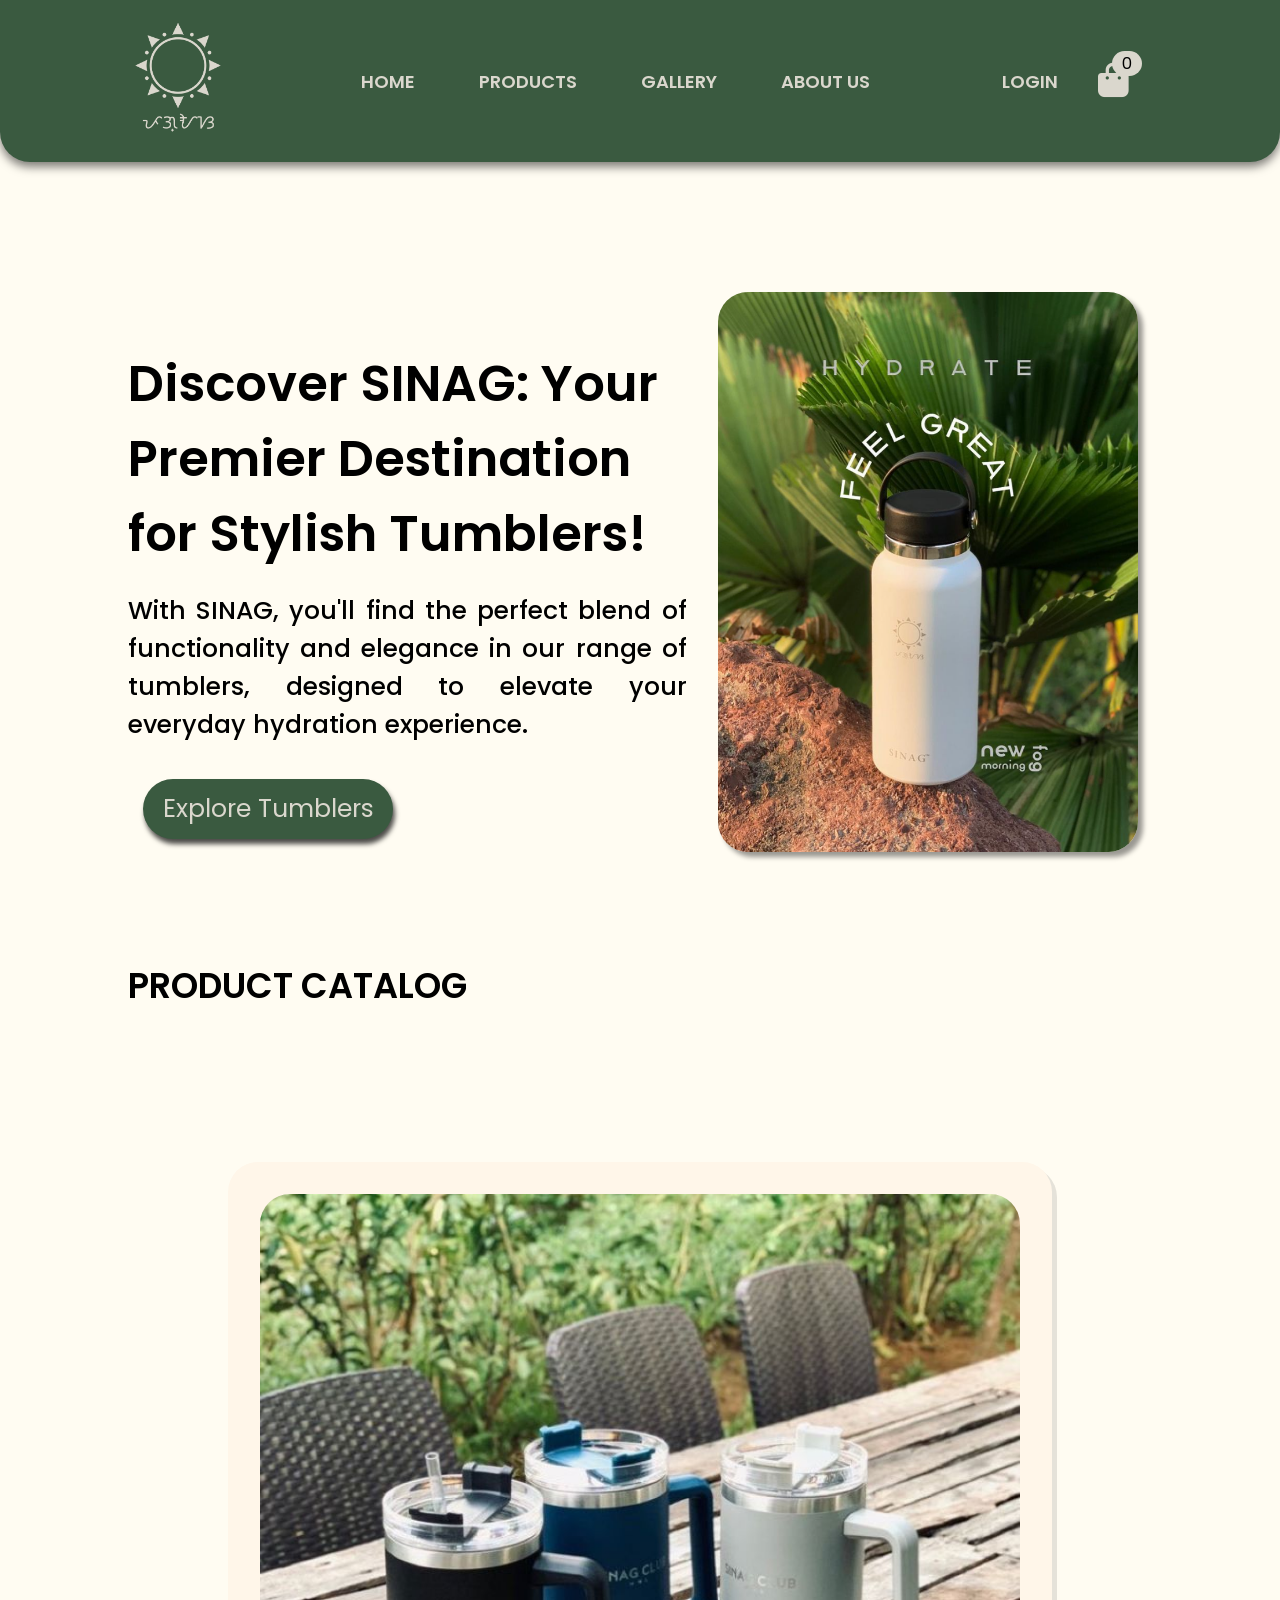
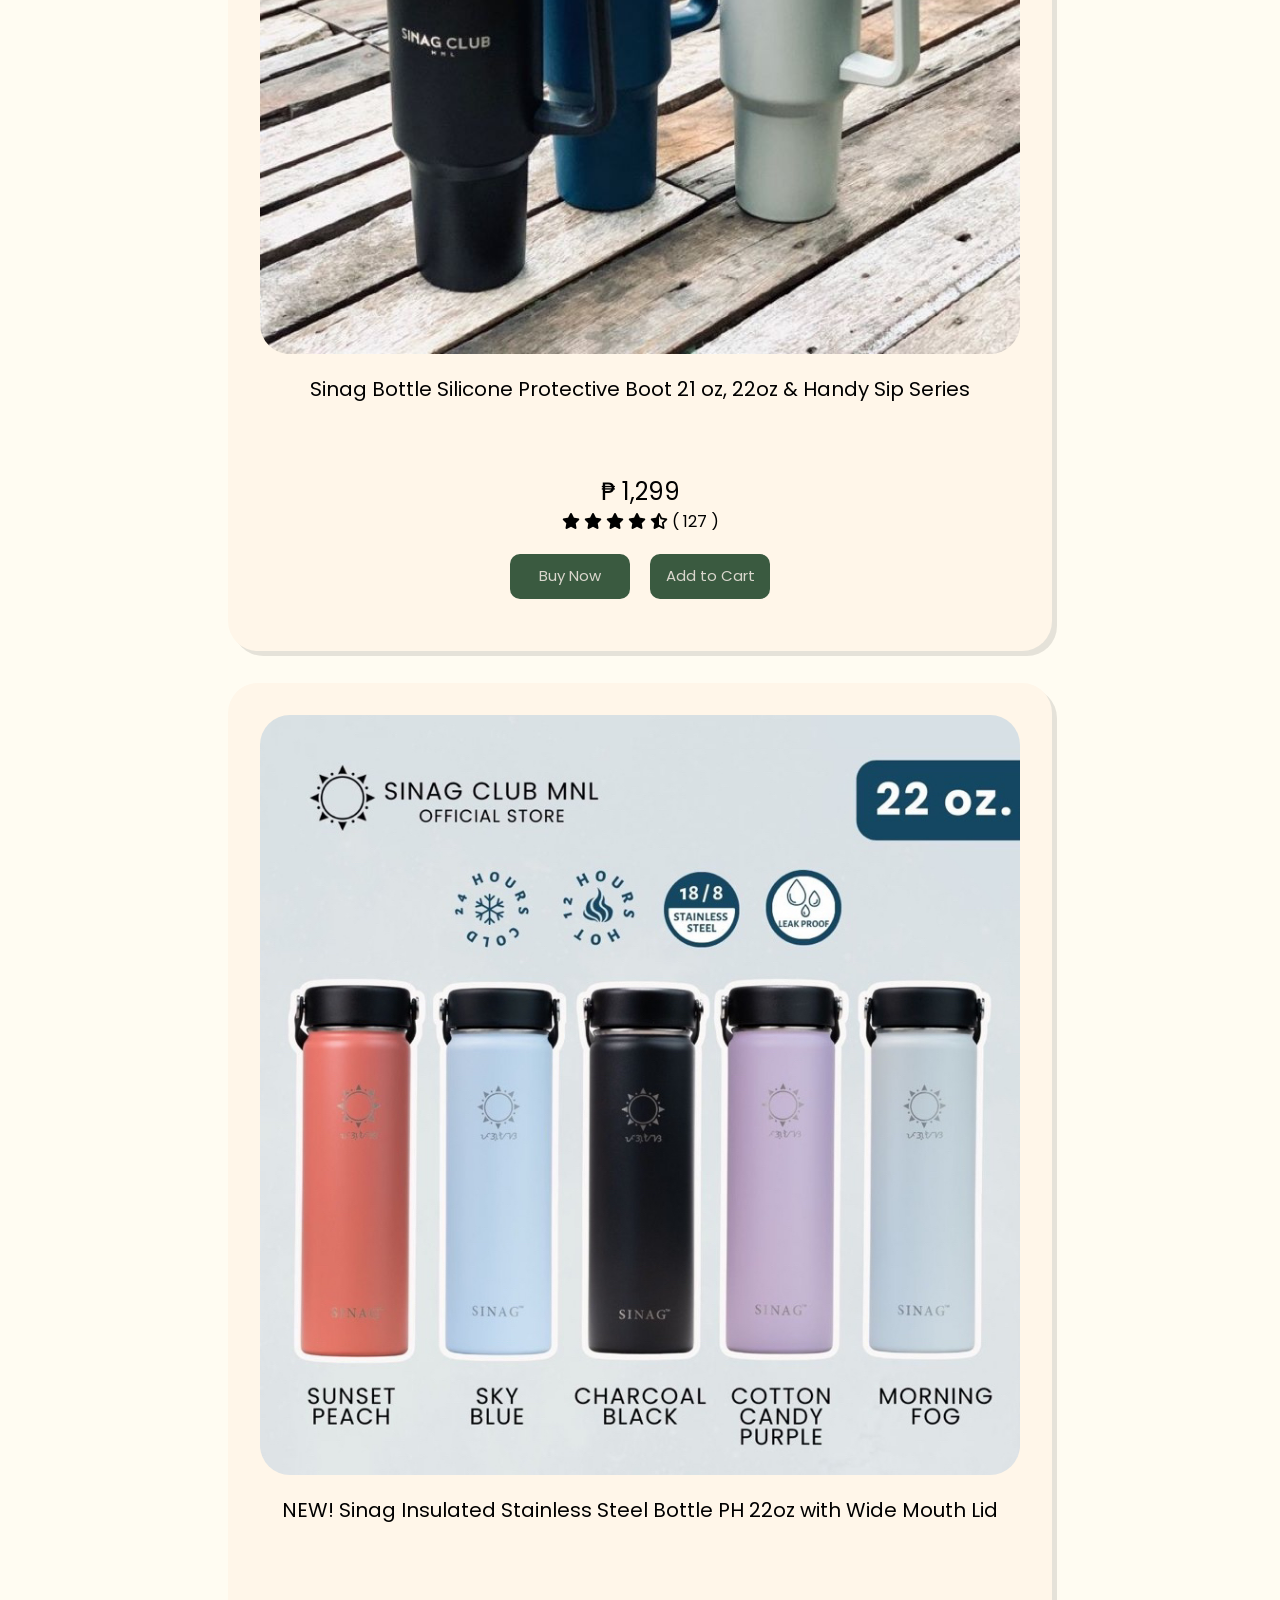
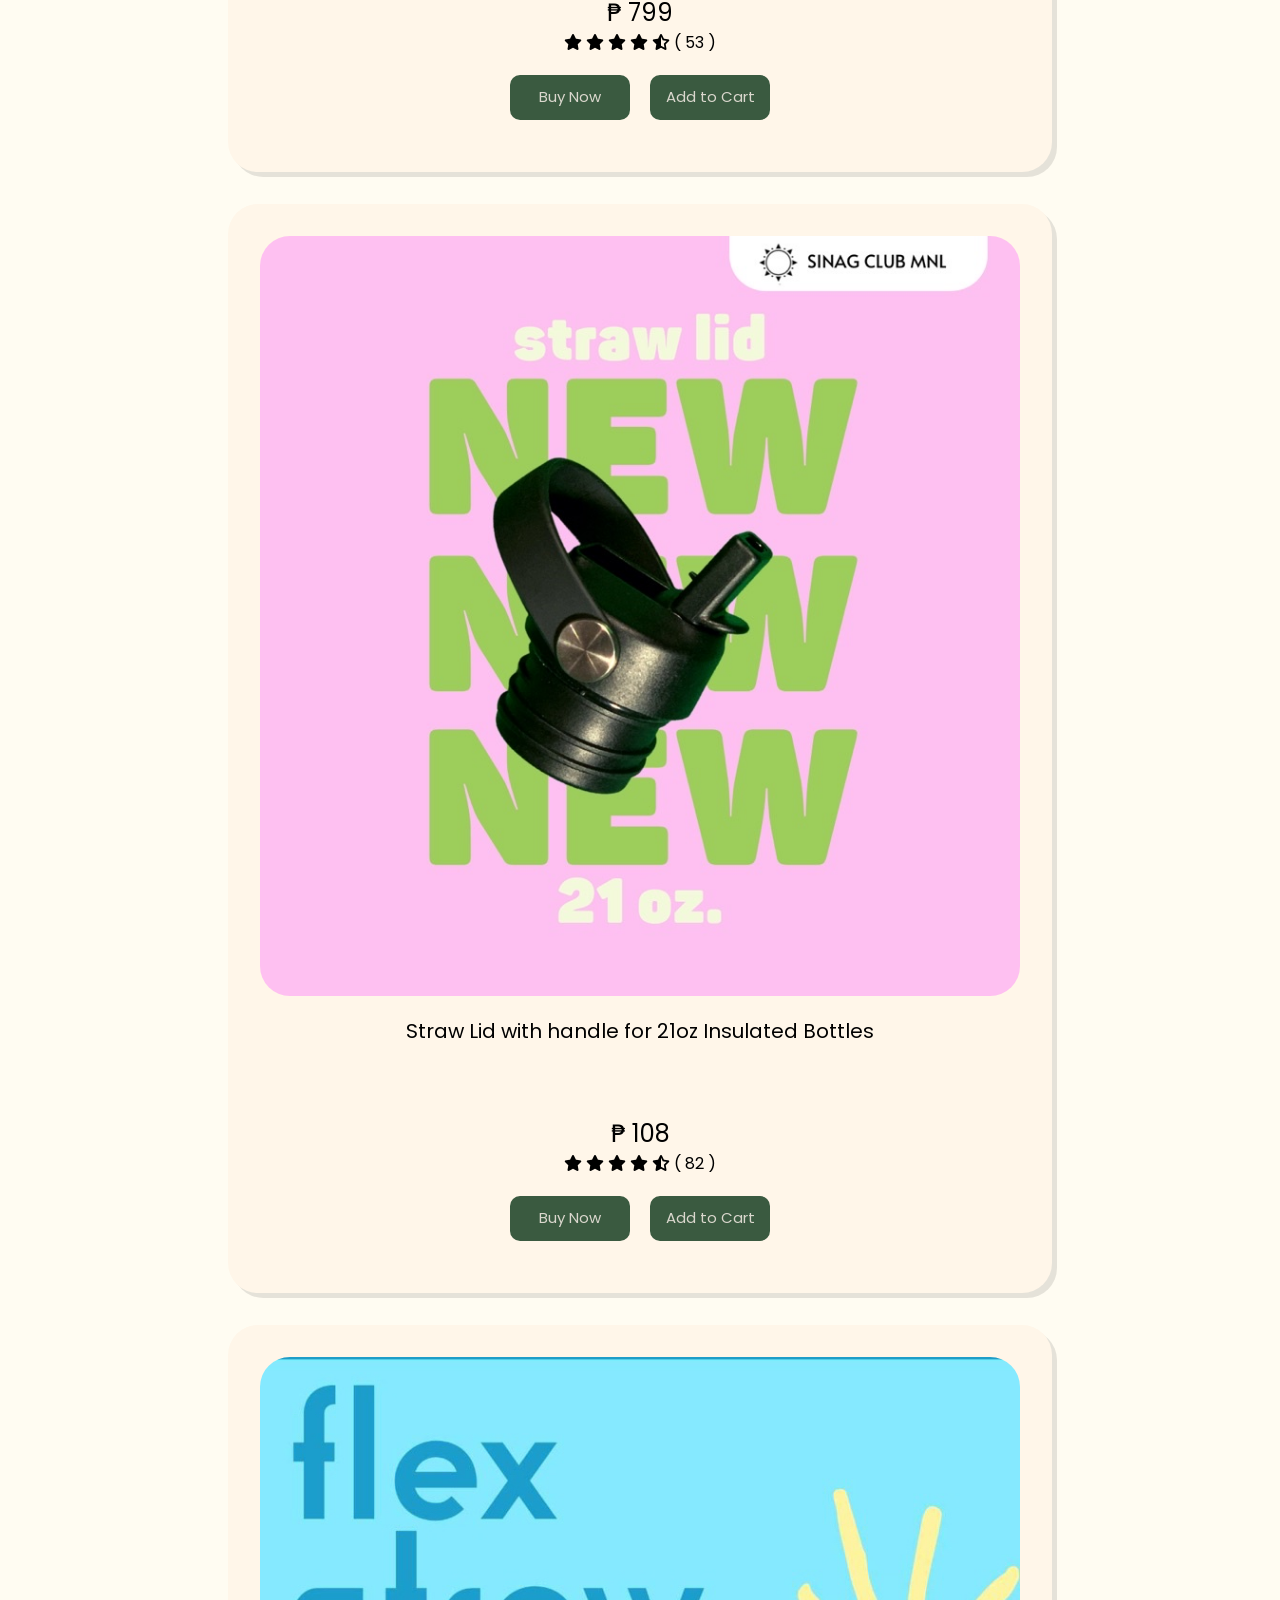
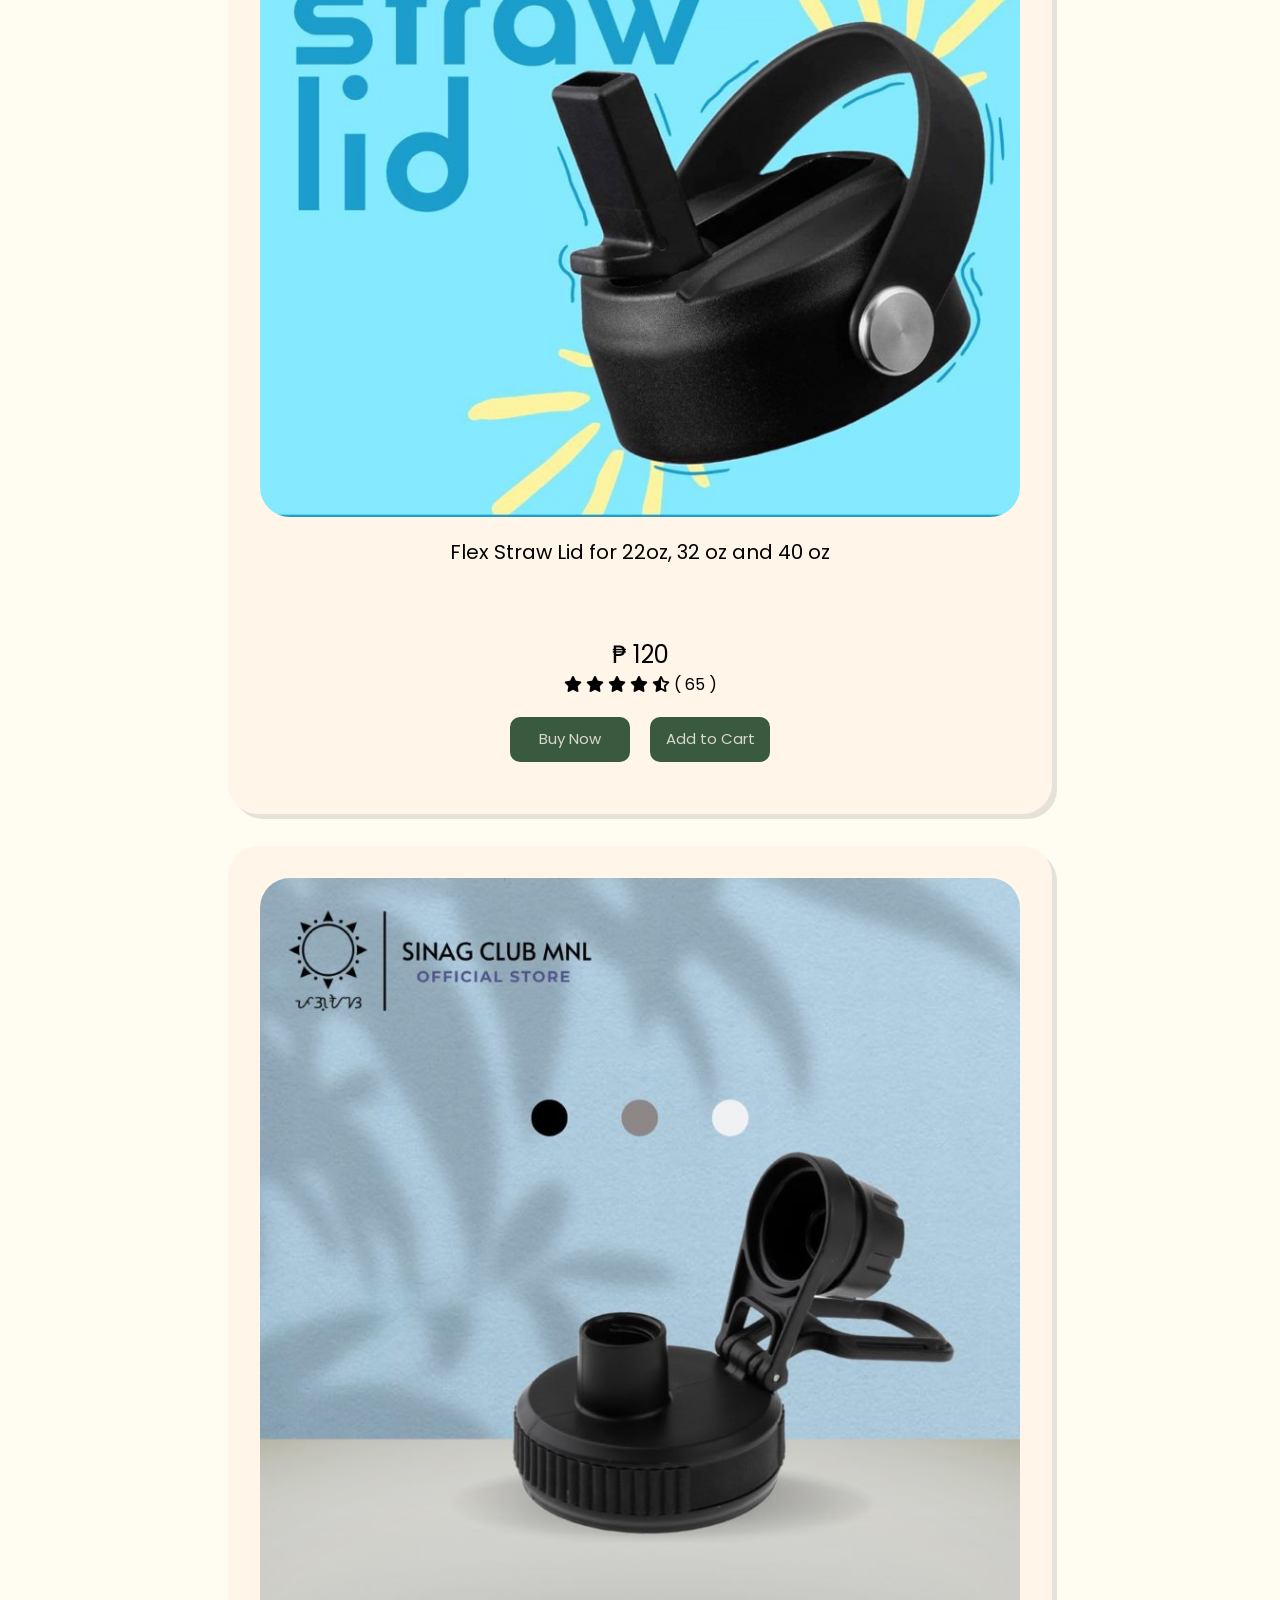
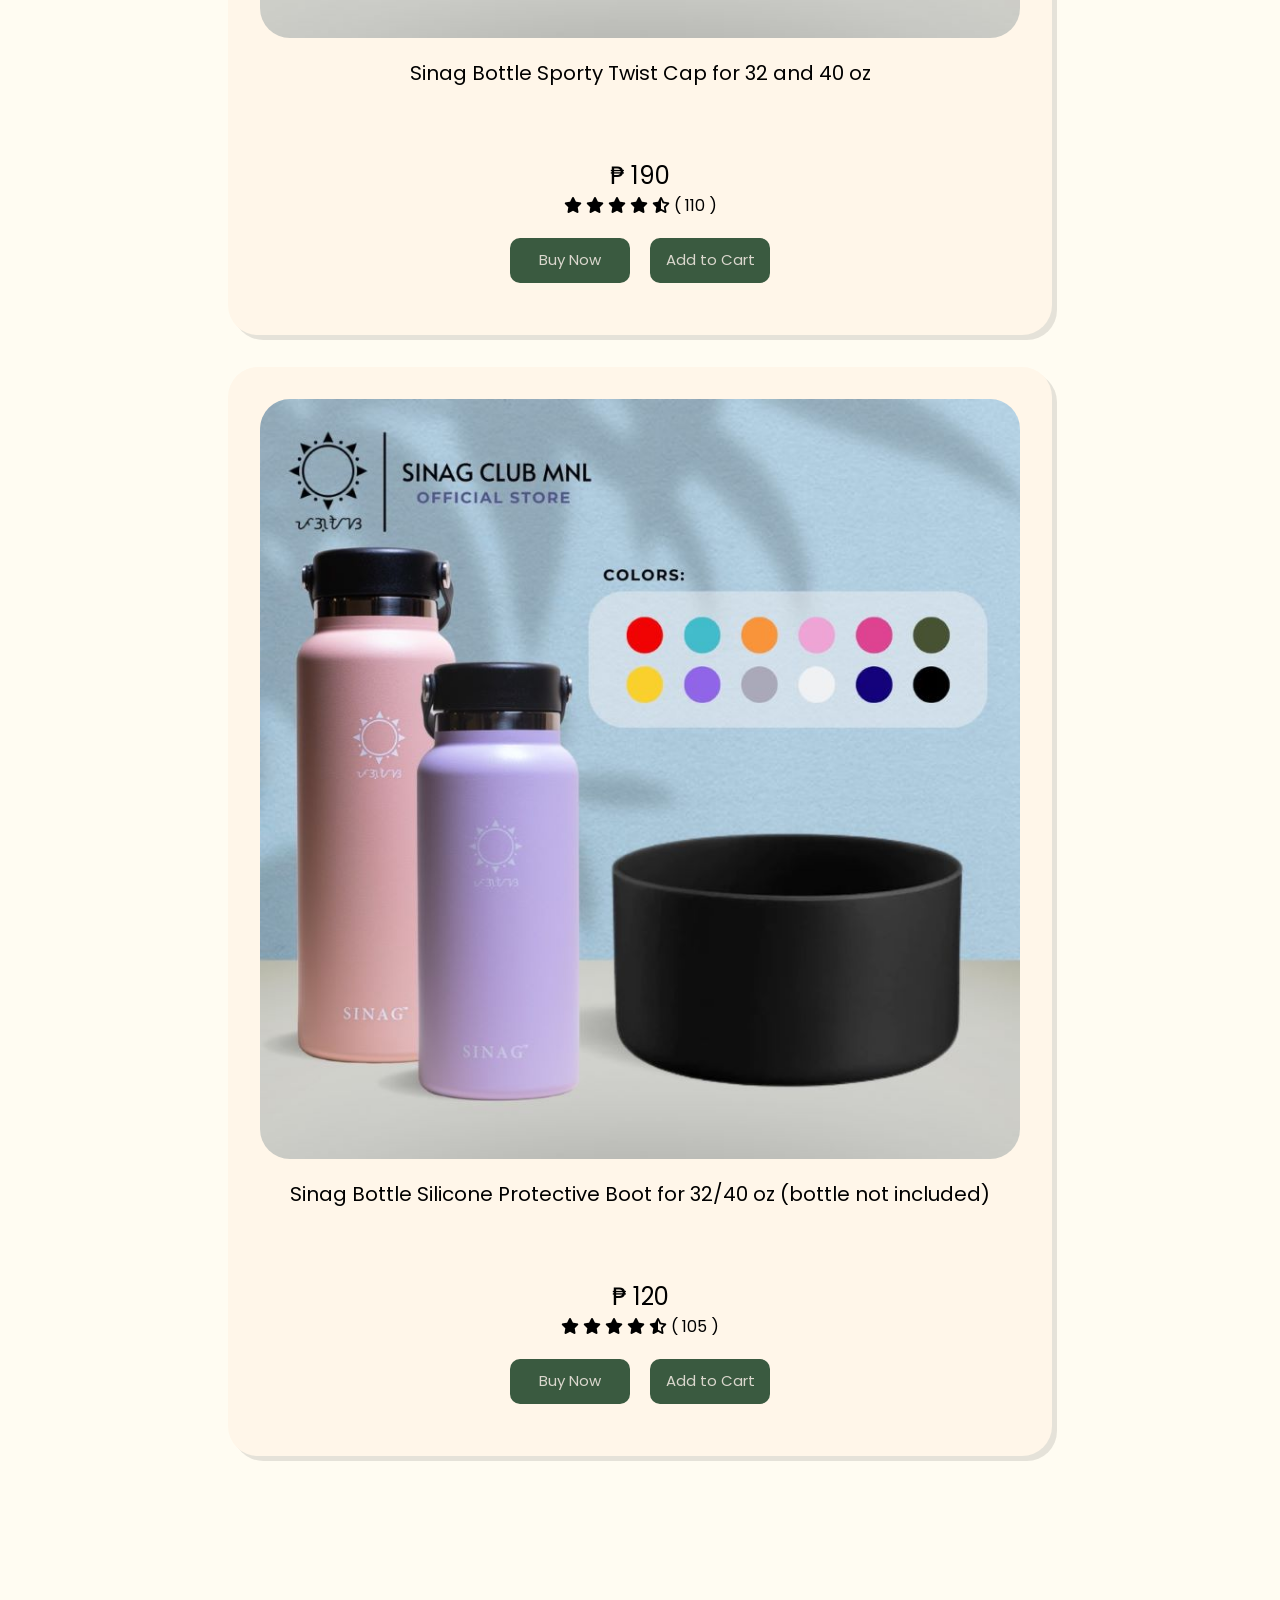
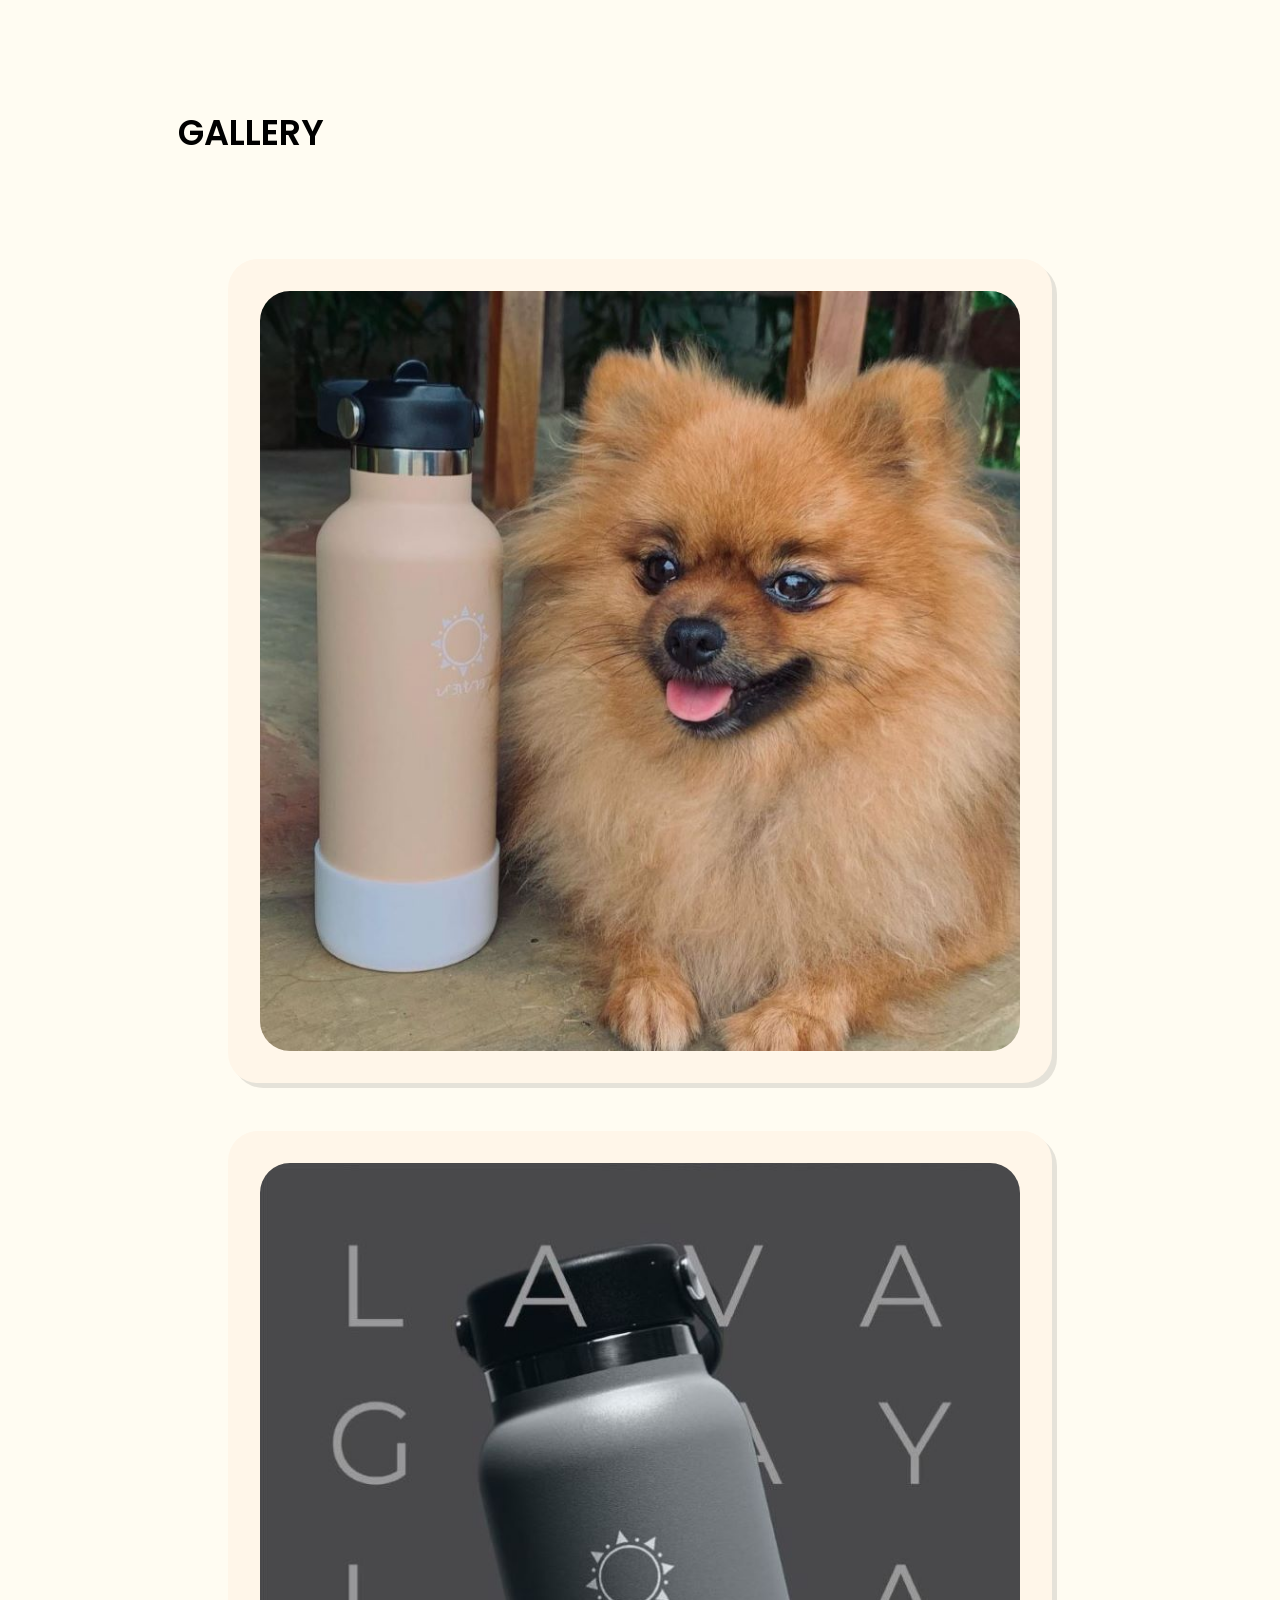
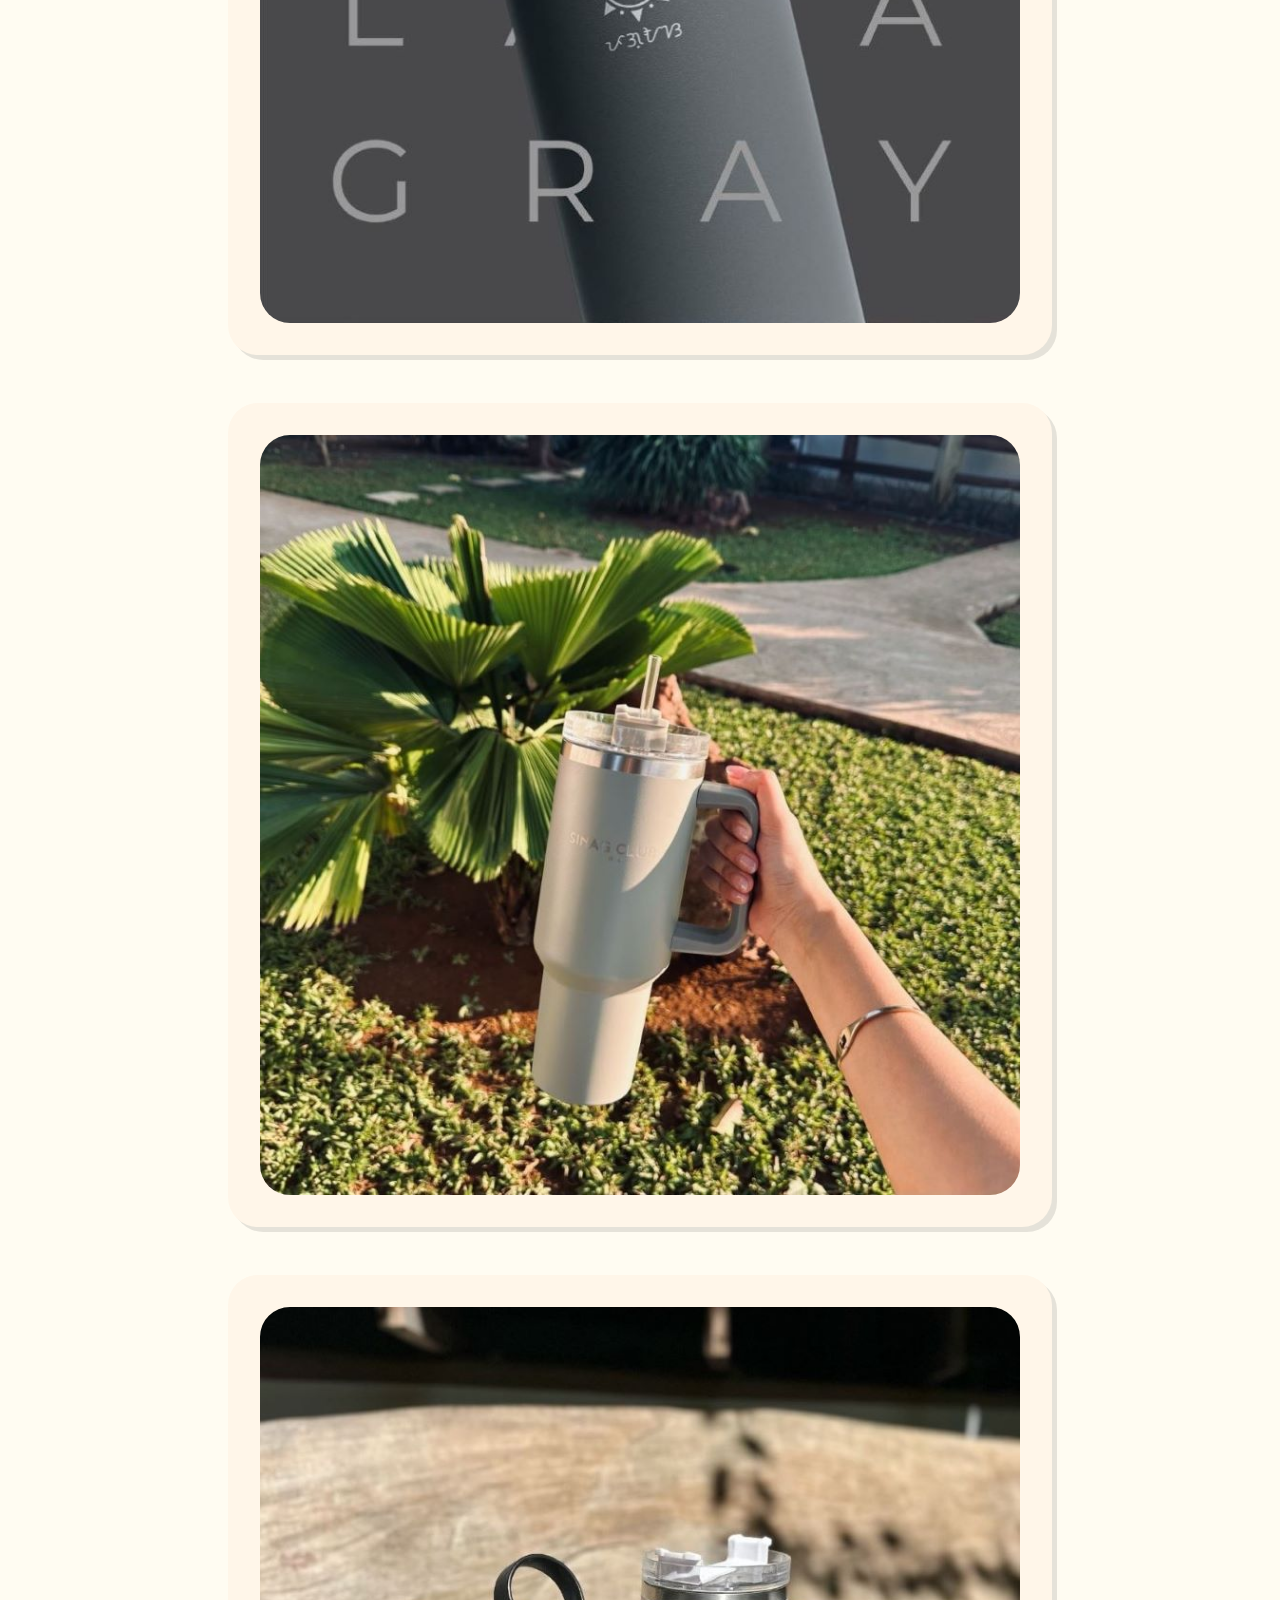
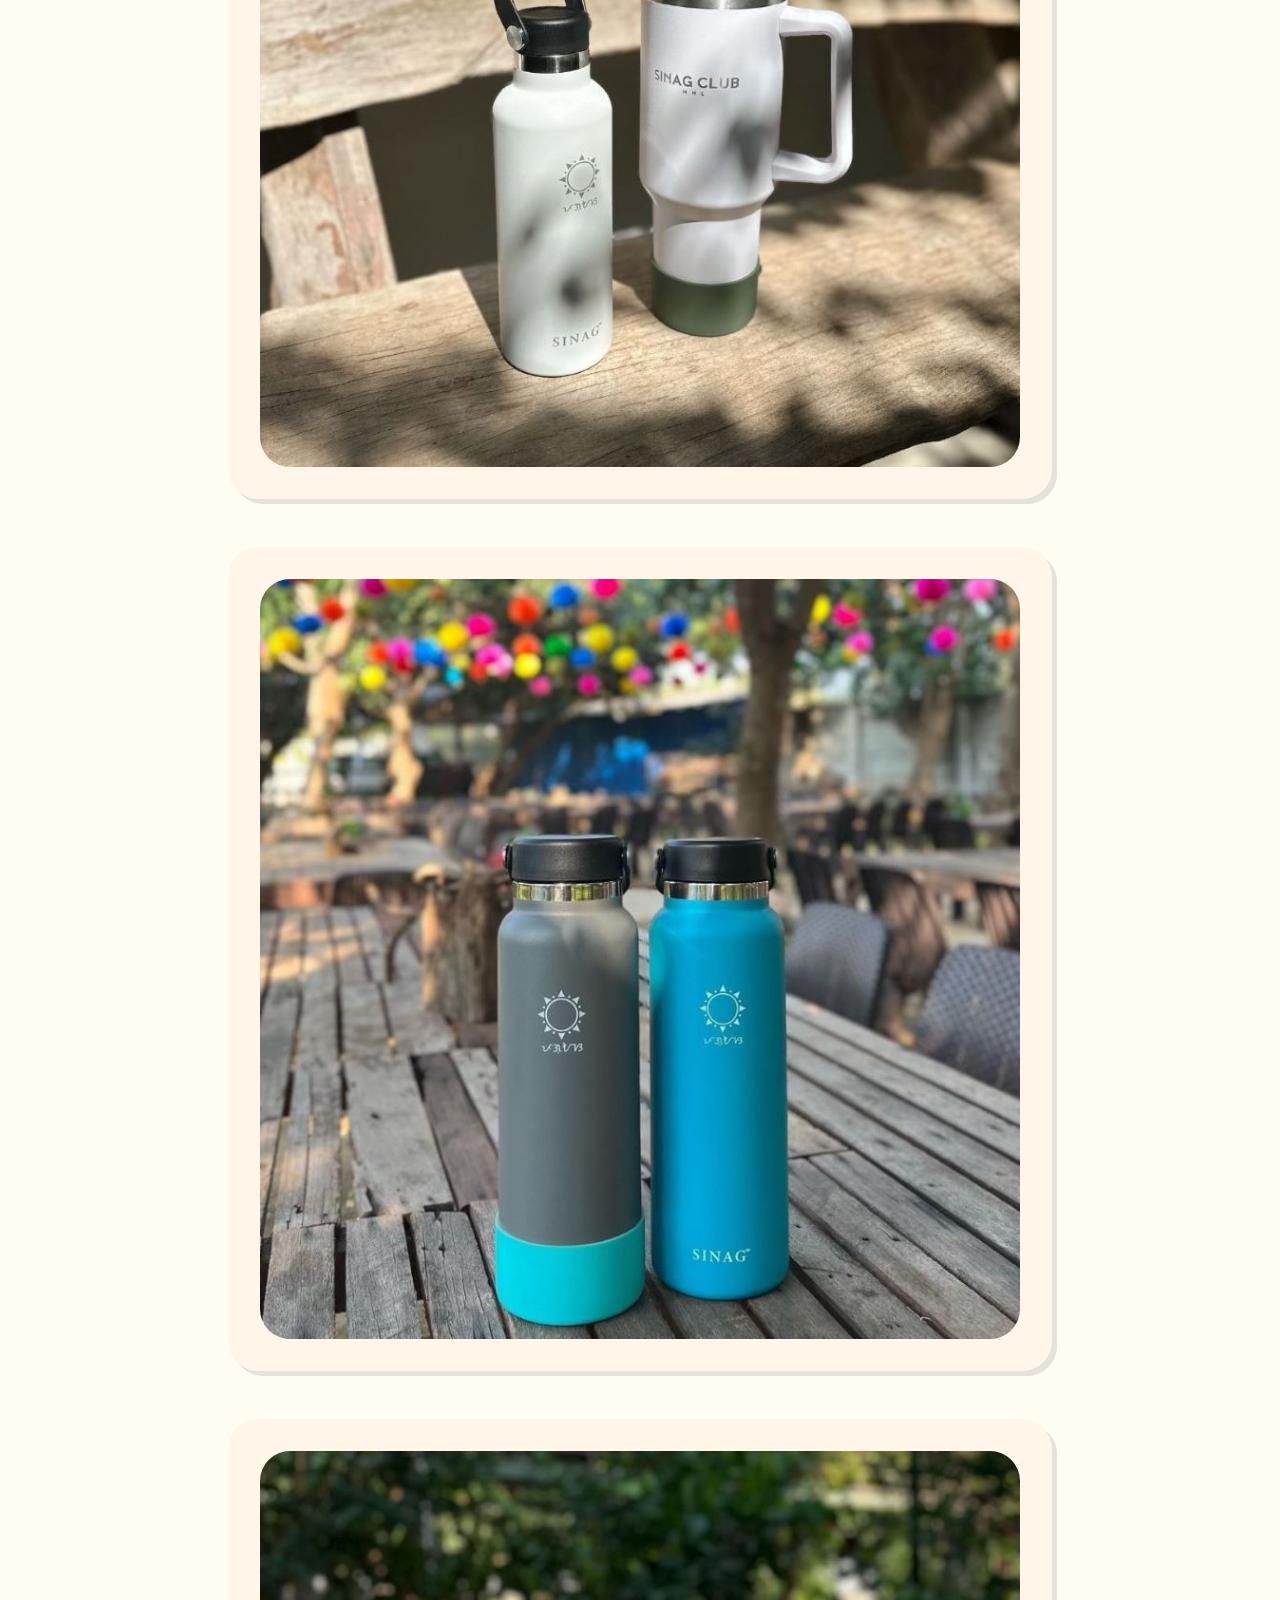
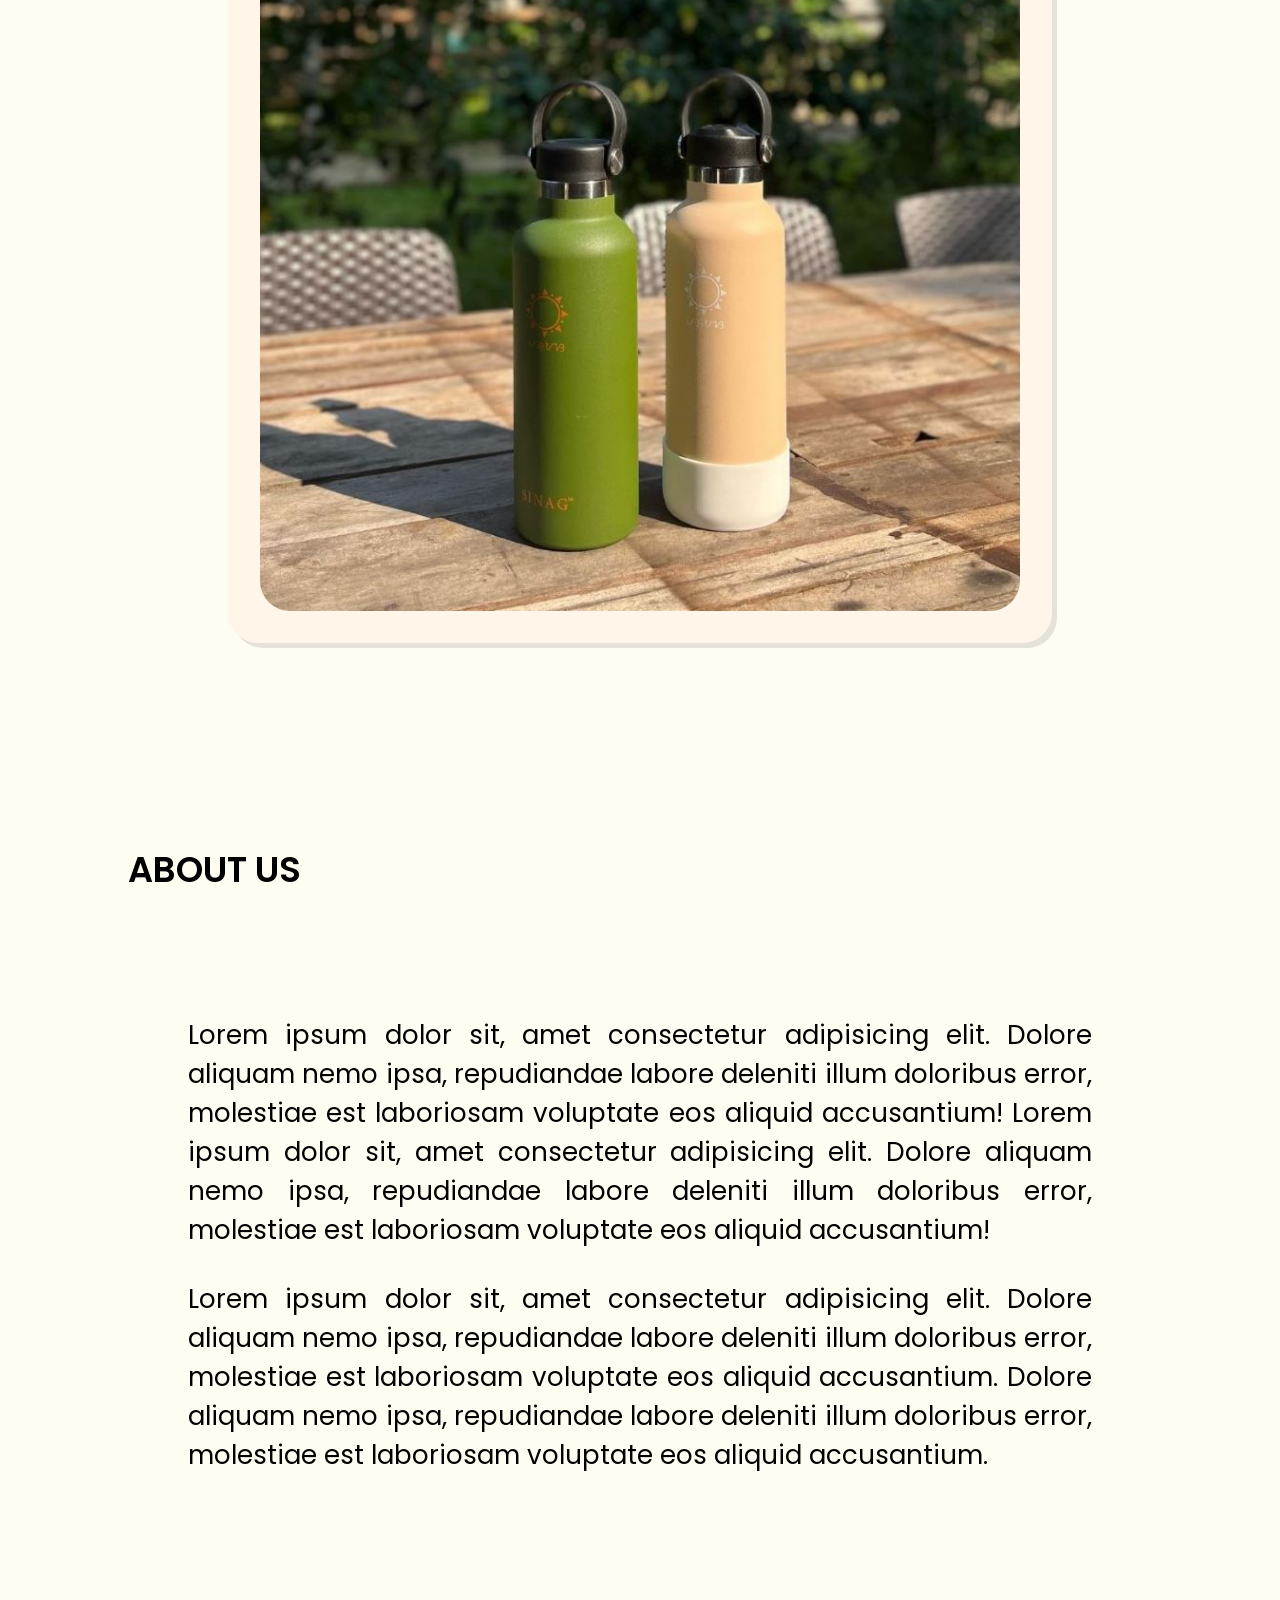
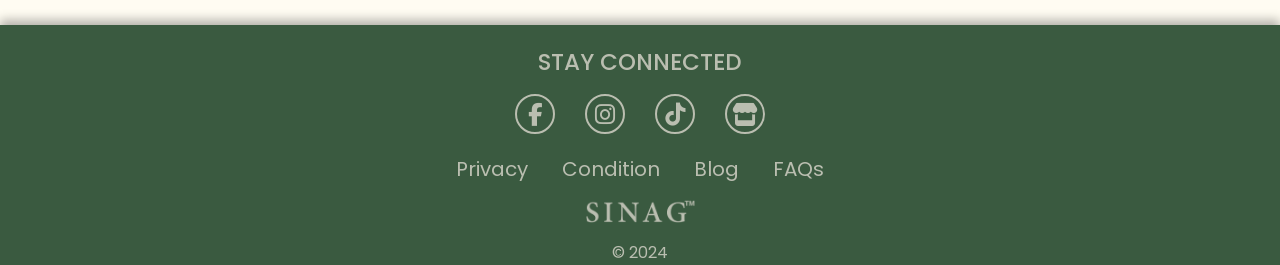
<file: index.html>
<!DOCTYPE html>
<html lang="en">
  <head>
    <meta charset="UTF-8" />
    <meta name="viewport" content="width=device-width, initial-scale=1.0" />
    <link rel="icon" href="/Assets/images/icon/favicon.ico" type="image/icon">
    <!---CSS--->
    <link rel="preconnect" href="https://fonts.googleapis.com">
    <link href="https://fonts.googleapis.com/css2?family=Poppins:ital,wght@0,100;0,200;0,300;0,400;0,500;0,600;0,700;0,800;0,900;1,100;1,200;1,300;1,400;1,500;1,600;1,700;1,800;1,900&display=swap" rel="stylesheet">
    <link rel="stylesheet" href="../CSS/main.css" />
    <link rel="stylesheet" href="https://cdnjs.cloudflare.com/ajax/libs/font-awesome/6.5.2/css/all.min.css" integrity="sha512-SnH5WK+bZxgPHs44uWIX+LLJAJ9/2PkPKZ5QiAj6Ta86w+fsb2TkcmfRyVX3pBnMFcV7oQPJkl9QevSCWr3W6A==" crossorigin="anonymous" referrerpolicy="no-referrer" />

    <!--script-->
    <script src="/JS/cart.js"></script>
    <script src="/JS/main.js"></script>


    <title>Sinag Website</title>
  </head>  
  <body>
    
    <!-----------------Navbar----------------->
      <nav class="navbar">
        <div class="navbar-container">
          <a class="navbar-logo" href="#">
            <img
              src="/Assets/images/Nav-Side-Footer Logo/navbarlogo.png"
              width="100vw"
              height="auto"
              style="
                filter: invert(93%) sepia(8%) saturate(213%) hue-rotate(9deg)
                  brightness(93%) contrast(90%);"></a>
              <div class="menu">
                <ul class="list-menu">
                  <li><a href="#home">HOME</a></li>
                  <li><a href="#prod">PRODUCTS</a></li>
                  <li><a href="#gallery">GALLERY</a></li>
                  <li><a href="#about">ABOUT US</a></li>
                </ul>
              </div>
              
              <div class="login-cart">
                    <div class="cart">
                      <div class="total-quantity" id="totalQuantityElement">0</div>
                      <a href="/HTML/cart.html"><i class="fa-solid fa-bag-shopping"></i></a>
                    </div>  
                    <div class="loginbtn">
                      <a href="/HTML/LoginReg.html" class="loginbtn-popup">LOGIN</a>
                    </div>
               </div>
              
             <button class="sidebar-btn" ><i class="fa-solid fa-bars"></i></button>       

       <!-----------------Sidebar----------------->

              <div class="sidebarmenu">
                 <div class="sidebar-content">
                      <div class="sidebar-logo">
                        <img src="/Assets/images/Nav-Side-Footer Logo/sidebarlogo.png" 
                        width="170vw"
                        height="auto"
                        style="
                        filter: invert(93%) sepia(8%) saturate(213%) hue-rotate(9deg)
                          brightness(93%) contrast(90%);">
                      </div>
                      <ul class="sidebar-list">
                        <li><a href="#home">HOME</a></li>
                        <li><a href="#prod">PRODUCTS</a></li>
                        <li><a href="#gallery">GALLERY</a></li>
                        <li><a href="#about">ABOUT US</a></li>
                        <li><a href="/HTML/LoginReg.html" class="loginbtn">LOGIN</a></li>
                      </ul>
                    </div>
                    <div class="sidebar-close"> 
                      <button class="close-button"><i class="fa-solid fa-xmark"></i></button>
                    </div>
              </div> 
            </div>        
         </nav>
    <!-----------------End of Navbar----------------->
    <!-----------------End of Navbar----------------->
    
    
    <!-----------------Home Page----------------->

        <section id="home" class="home-page">
          <div class="home-container">
             <div class="circle"></div>
              <div class="home-page-design">
                <div class="home-content">
                  <h1>Discover SINAG: Your Premier Destination for Stylish Tumblers!</h1>
                  <p>
                    With SINAG, you'll find the perfect blend of functionality and
                    elegance in our range of tumblers, designed to elevate your everyday
                    hydration experience.
                  </p>
                  <a href="#prod" class="explorebtn">Explore Tumblers</a>
                </div>
                <div class="home-image">
                  <img src="/Assets/images/home-page-image/sinag5.PNG" alt="" width="420px" height="auto">
                </div>
              </div>
         </div>
        </section>
        <!-----------------End of Home Page----------------->

        <!-----------------Products----------------->

        <section id="prod" class="prodpage">
          <div class="product-content">          
              <div class="prod-title">
                <h1>PRODUCT CATALOG</h1>
              </div>
              <div class="products-container">
                <div class="product" data-name="p=1">
                  <div class="prodcard">
                    <img src="/Assets/images/products/sinaghandysip.jpg" alt="">
                    <h1>Sinag Bottle Silicone Protective Boot 21 oz, 22oz & Handy Sip Series</h1>
                          <div class="price-rate">
                            <div class="price">&#8369; 1,299</div>
                            <div class="stars">
                              <i class="fa-solid fa-star"></i>
                              <i class="fa-solid fa-star"></i>
                              <i class="fa-solid fa-star"></i>
                              <i class="fa-solid fa-star"></i>
                              <i class="fa-solid fa-star-half-stroke"></i>
                              <span>( 127 )</span>
                            </div>
                          </div>
                  
                  <div class="buy-add-button">
                    <a href="" class="prodbutton" id="buyNowBtn">Buy Now</a>
                    <a href="" class="prodbutton" id="addToCartBtn">Add to Cart</a>
                  </div>
                 </div> 
                </div>

              <div class="product" data-name="p=2">
                <div class="prodcard">
                  <img src="/Assets/images/products/sinaginsu-22oz.jpg" alt="">
                  <h1>NEW! Sinag Insulated Stainless Steel Bottle PH 22oz with Wide Mouth Lid</h1>
                  <div class="price-rate">
                    <div class="price">&#8369; 799</div>
                    <div class="stars">
                      <i class="fa-solid fa-star"></i>
                      <i class="fa-solid fa-star"></i>
                      <i class="fa-solid fa-star"></i>
                      <i class="fa-solid fa-star"></i>
                      <i class="fa-solid fa-star-half-stroke"></i>
                      <span>( 53 )</span>
                    </div>
                  </div>
                  <div class="buy-add-button">
                    <a href="" class="prodbutton" id="buyNowBtn">Buy Now</a>
                    <a href="" class="prodbutton" id="addToCartBtn">Add to Cart</a>
                  </div>
                </div>  
              </div>
                
              <div class="product" data-name="p=3">
                  <div class="prodcard">
                  <img src="/Assets/images/products/strawlid-insu-bottles.jpg" alt="">
                  <h1>Straw Lid with handle for 21oz Insulated Bottles</h1>
                  <div class="price-rate">
                    <div class="price">&#8369; 108</div>
                    <div class="stars">
                      <i class="fa-solid fa-star"></i>
                      <i class="fa-solid fa-star"></i>
                      <i class="fa-solid fa-star"></i>
                      <i class="fa-solid fa-star"></i>
                      <i class="fa-solid fa-star-half-stroke"></i>
                      <span>( 82 )</span>
                    </div>
                  </div>
                  <div class="buy-add-button">
                    <a href="" class="prodbutton" id="buyNowBtn">Buy Now</a>
                    <a href="" class="prodbutton" id="addToCartBtn">Add to Cart</a>
                  </div>
                </div>  
              </div>
                
              <div class="product" data-name="p=4">
                <div class="prodcard">
                  <img src="/Assets/images/products/flexstrawlid.jpg" alt="">
                  <h1>Flex Straw Lid for 22oz, 32 oz and 40 oz</h1>
                  <div class="price-rate">
                    <div class="price">&#8369; 120</div>
                    <div class="stars">
                      <i class="fa-solid fa-star"></i>
                      <i class="fa-solid fa-star"></i>
                      <i class="fa-solid fa-star"></i>
                      <i class="fa-solid fa-star"></i>
                      <i class="fa-solid fa-star-half-stroke"></i>
                      <span>( 65 )</span>
                    </div>
                  </div>
                  <div class="buy-add-button">
                    <a href="" class="prodbutton" id="buyNowBtn">Buy Now</a>
                    <a href="" class="prodbutton" id="addToCartBtn">Add to Cart</a>
                  </div>
                </div> 
              </div>
                
              <div class="product" data-name="p=5">
                <div class="prodcard">
                  <img src="/Assets/images/products/sportytwistcap.jpg" alt="">
                  <!-- <div class="prod-name-desc"> -->
                  <h1>Sinag Bottle Sporty Twist Cap for 32 and 40 oz</h1>
                  <!-- </div> -->
                  <div class="price-rate">
                    <div class="price">&#8369; 190</div>
                    <div class="stars">
                      <i class="fa-solid fa-star"></i>
                      <i class="fa-solid fa-star"></i>
                      <i class="fa-solid fa-star"></i>
                      <i class="fa-solid fa-star"></i>
                      <i class="fa-solid fa-star-half-stroke"></i>
                      <span>( 110 )</span>
                    </div>
                  </div>
                  <div class="buy-add-button">
                    <a href="" class="prodbutton" id="buyNowBtn">Buy Now</a>
                    <a href="" class="prodbutton" id="addToCartBtn">Add to Cart</a>
                  </div>
                </div>  
              </div>
                
              <div class="product" data-name="p=6">
                <div class="prodcard">
                  <img src="/Assets/images/products/boot32-40oz.jpg" alt="">
                  <h1>Sinag Bottle Silicone Protective Boot for 32/40 oz (bottle not included)</h1>
                  <div class="price-rate">
                    <div class="price">&#8369; 120</div>
                    <div class="stars">
                      <i class="fa-solid fa-star"></i>
                      <i class="fa-solid fa-star"></i>
                      <i class="fa-solid fa-star"></i>
                      <i class="fa-solid fa-star"></i>
                      <i class="fa-solid fa-star-half-stroke"></i>
                      <span>( 105 )</span>
                    </div>
                  </div>
                  <div class="buy-add-button">
                    <a href="" class="prodbutton" id="buyNowBtn">Buy Now</a>
                    <a href="" class="prodbutton" id="addToCartBtn">Add to Cart</a>
                  </div>
                </div>
              </div>
           </div> 
        </section>
      


        <!-----------------Gallery----------------->

        <section id="gallery" class="gallerypage">
          <div class="gallery-content">
            <div class="circle2"></div>
            <div class="circle3"></div>
              <div class="gallery-title">
                <h1>GALLERY</h1>
              </div>
              <!---Photos--->
              <div class="pictures">
                <div class="pic-card">
                  <img src="/Assets/images/gallery/1.JPG" alt="">
                </div>
              

                <div class="pic-card">
                  <img src="/Assets/images/gallery/2.JPG" alt="">
                </div>
             
                <div class="pic-card">
                  <img src="/Assets/images/gallery/3.JPG" alt="">
                </div>
            
                <div class="pic-card">
                  <img src="/Assets/images/gallery/4.JPG" alt="">
                </div>
            
                <div class="pic-card">
                  <img src="/Assets/images/gallery/5.JPG" alt="">
                </div>
              
                <div class="pic-card">
                  <img src="/Assets/images/gallery/6.JPG" alt="">
                </div>
              </div>
          </div> 
        </section>

        <!-----------------About Us----------------->
        
        <section id="about" class="aboutsection" >
          <div class="about-page">    
            <div class="about-title">
              <h1>ABOUT US</h1>
              <div class="about-content">
                  <p>Lorem ipsum dolor sit, amet consectetur adipisicing  elit. 
                    Dolore aliquam nemo ipsa, repudiandae labore deleniti illum doloribus error, 
                    molestiae est laboriosam voluptate eos aliquid accusantium! Lorem ipsum dolor sit, amet consectetur adipisicing elit. 
                    Dolore aliquam nemo ipsa, repudiandae labore deleniti illum doloribus error, 
                    molestiae est laboriosam voluptate eos aliquid accusantium! 
                  </p>
                  <p>
                    Lorem ipsum dolor sit, amet consectetur adipisicing  elit. 
                    Dolore aliquam nemo ipsa, repudiandae labore deleniti illum doloribus error, 
                    molestiae est laboriosam voluptate eos aliquid accusantium.
                    Dolore aliquam nemo ipsa, repudiandae labore deleniti illum doloribus error, 
                    molestiae est laboriosam voluptate eos aliquid accusantium.
                  </p>
                </div>
              </div>
          </div>  
        </section>


        <!-----------------Footer----------------->
        <footer>
          <div class="footerpage">
                <div class="footercontainer">
                  <h4>STAY CONNECTED</h4>
                      <div class="socmed">
                          <a href="https://www.facebook.com/sinagclubmnl"><i class="fa-brands fa-facebook-f"></i></a>
                          <a href="https://www.instagram.com/sinagclubmnl/"><i class="fa-brands fa-instagram"></i></a>
                          <a href="https://www.tiktok.com/@sinagclubmnl"><i class="fa-brands fa-tiktok"></i></a>
                          <a href="https://shopee.ph/sinagbottleph"><i class="fa-solid fa-store"></i></i></a>
                        </div>
                  </div>
                      <div class="help-content">
                        <li><a href="#">Privacy</a></li>
                        <li><a href="#">Condition</a></li>
                        <li><a href="#">Blog</a></li>
                        <li><a href="#">FAQs</a></li>
                      </div>
                            <div class="footer-logo">
                              <img
                              src="/Assets/images/Nav-Side-Footer Logo/footerlogo.png" width="15%" height="auto"
                              style="
                                filter: invert(93%) sepia(8%) saturate(213%) hue-rotate(9deg)
                                  brightness(93%) contrast(90%);">
                              <p> &copy; 2024</p>
                            </div>
                        </div> 
          </footer>
    



    <!---script--->


  </body>
</html>
</file>
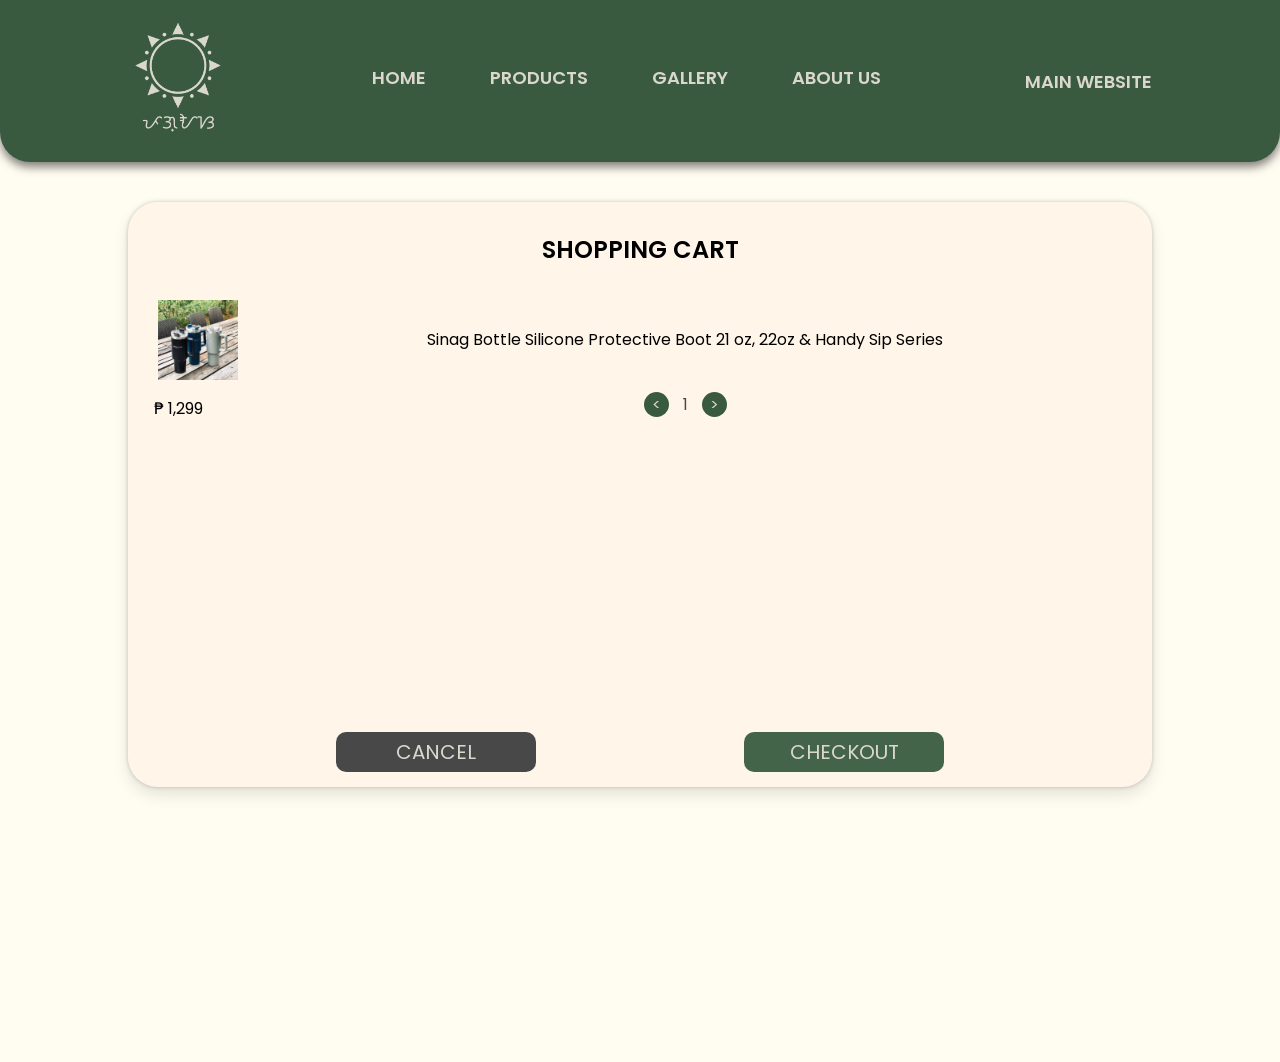
<file: HTML/cart.html>
<!DOCTYPE html>
<html lang="en">
  <head>
    <meta charset="UTF-8" />
    <meta name="viewport" content="width=device-width, initial-scale=1.0" />

    <link rel="preconnect" href="https://fonts.googleapis.com">
    <link href="https://fonts.googleapis.com/css2?family=Poppins:ital,wght@0,100;0,200;0,300;0,400;0,500;0,600;0,700;0,800;0,900;1,100;1,200;1,300;1,400;1,500;1,600;1,700;1,800;1,900&display=swap" rel="stylesheet">
    <link
      rel="stylesheet"
      href="https://cdnjs.cloudflare.com/ajax/libs/font-awesome/6.5.2/css/all.min.css"
      integrity="sha512-SnH5WK+bZxgPHs44uWIX+LLJAJ9/2PkPKZ5QiAj6Ta86w+fsb2TkcmfRyVX3pBnMFcV7oQPJkl9QevSCWr3W6A=="
      crossorigin="anonymous"
      referrerpolicy="no-referrer"
    />
    <link rel="stylesheet" href="../CSS/cartstyle.css" />
    <script src="../JS/cart.js"></script>

    <title>Cart Page</title>
  </head>
  <body>

    <!-----------------Navbar----------------->
    <nav class="navbar">
      <div class="navbar-container">
        <a class="navbar-logo" href="#">
          <img
            src="../Assets/images/Nav-Side-Footer Logo/navbarlogo.png"
            width="100vw"
            height="auto"
            style="
              filter: invert(93%) sepia(8%) saturate(213%) hue-rotate(9deg)
                brightness(93%) contrast(90%);
            "
        /></a>
        <div class="menu">
          <ul class="list-menu">
            <li><a href="#home">HOME</a></li>
            <li><a href="#prod">PRODUCTS</a></li>
            <li><a href="#gallery">GALLERY</a></li>
            <li><a href="#about">ABOUT US</a></li>
          </ul>
        </div>
        <div class="backbtn">
          <a href="/index.html" class="backtomain">MAIN WEBSITE</a>
          </div>
        </div>
        </div>

        <button onclick="toggleSidebar()" class="sidebar-btn">
          <i class="fa-solid fa-bars"></i>
        </button>

        <!-----------------Sidebar----------------->

        <div class="sidebarmenu">
          <div class="sidebar-content">
            <div class="sidebar-logo">
              <img
                src="../Assets/images/Nav-Side-Footer Logo/sidebarlogo.png"
                width="170vw"
                height="auto"
                style="
                  filter: invert(93%) sepia(8%) saturate(213%) hue-rotate(9deg)
                    brightness(93%) contrast(90%);
                "
              />
            </div>
            <ul class="sidebar-list">
              <li><a href="#home">HOME</a></li>
              <li><a href="#prod">PRODUCTS</a></li>
              <li><a href="#gallery">GALLERY</a></li>
              <li><a href="#about">ABOUT US</a></li>
              <li><a href="#" class="loginbtn">LOGIN</a></li>
            </ul>
          </div>
          <div class="sidebar-close">
            <a href="#" class="close-button" onclick="hideSidebar()"
              ><i class="fa-solid fa-xmark"></i
            ></a>
          </div>
        </div>
      </div>
    </nav>
    <!-----------------End of Navbar----------------->
    <!-----------------End of Navbar----------------->

    <!-----------------Cart Page----------------->
      <section class="cart">
        <div class="cart-page">
          <h1>SHOPPING CART</h1>
          <div class="listCart">
            <div class="item">
              <div class="image">
                <img src="../Assets/images/products/sinaghandysip.jpg" alt="">
              </div>
                <div class="name">
                  <h1>Sinag Bottle Silicone Protective Boot 21 oz, 22oz & Handy Sip Series</h1>
                </div>
                <div class="price">
                  &#8369; 1,299
                </div>
                <div class="quantity">
                  <span class="minus" id="minus"><</span>
                  <span id="quantityValue">1</span>
                  <span class="plus" id="plus">></span>
                </div>
            </div>
          </div>
          <div class="checkout-cancelbutton">
            <div class="checkoutbtn" >
              <button id="cobtn">CHECKOUT</button>
            </div>
            <div class="cancelbtn">
              <button id="cancel">CANCEL</button>
            </div>
          </div>
        </div>
      </section>




  </body>
</html>
</file>
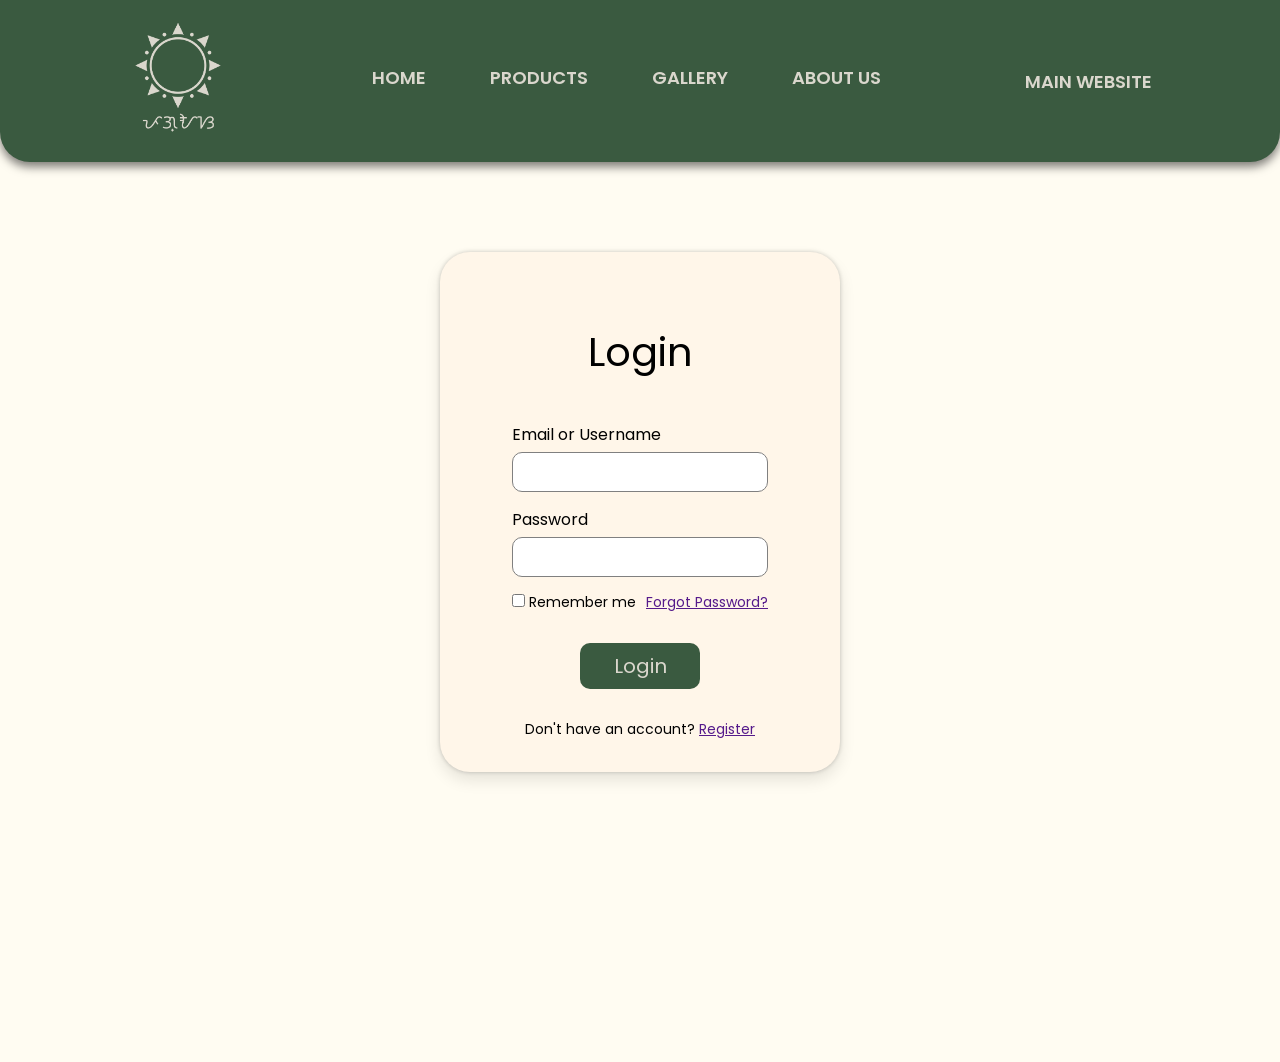
<file: HTML/LoginReg.html>
<!DOCTYPE html>
<html lang="en">
<head>
  <meta charset="UTF-8">
  <meta name="viewport" content="width=device-width, initial-scale=1.0">

  <link rel="preconnect" href="https://fonts.googleapis.com">
  <link href="https://fonts.googleapis.com/css2?family=Poppins:ital,wght@0,100;0,200;0,300;0,400;0,500;0,600;0,700;0,800;0,900;1,100;1,200;1,300;1,400;1,500;1,600;1,700;1,800;1,900&display=swap" rel="stylesheet">
  <link rel="stylesheet" href="https://cdnjs.cloudflare.com/ajax/libs/font-awesome/6.5.2/css/all.min.css" integrity="sha512-SnH5WK+bZxgPHs44uWIX+LLJAJ9/2PkPKZ5QiAj6Ta86w+fsb2TkcmfRyVX3pBnMFcV7oQPJkl9QevSCWr3W6A==" crossorigin="anonymous" referrerpolicy="no-referrer" />
  <link rel="stylesheet" href="../CSS/loginstyle.css">


  <!--scripts-->
  <script src="../JS/LoginReg.js"></script>

  <title>login & Registration </title>
</head>
<body>

       <!-----------------Navbar----------------->
       <nav class="navbar">
        <div class="navbar-container">
          <a class="navbar-logo" href="#">
            <img
              src="../Assets/images/Nav-Side-Footer Logo/navbarlogo.png"
              width="100vw"
              height="auto"
              style="
                filter: invert(93%) sepia(8%) saturate(213%) hue-rotate(9deg)
                  brightness(93%) contrast(90%);"></a>
              <div class="menu">
                <ul class="list-menu">
                  <li><a href="#home">HOME</a></li>
                  <li><a href="#prod">PRODUCTS</a></li>
                  <li><a href="#gallery">GALLERY</a></li>
                  <li><a href="#about">ABOUT US</a></li>
                </ul>
              </div>
              <div class="backbtn">
                <a href="/index.html" class="backtomain">MAIN WEBSITE</a>
                </div>
              </div>
             <button onclick="toggleSidebar()" class="sidebar-btn" ><i class="fa-solid fa-bars"></i></button>       

       <!-----------------Sidebar----------------->

              <div class="sidebarmenu">
                 <div class="sidebar-content">
                      <div class="sidebar-logo">
                        <img src="../Assets/images/Nav-Side-Footer Logo/sidebarlogo.png" 
                        width="170vw"
                        height="auto"
                        style="
                        filter: invert(93%) sepia(8%) saturate(213%) hue-rotate(9deg)
                          brightness(93%) contrast(90%);">
                      </div>
                      <ul class="sidebar-list">
                        <li><a href="#home">HOME</a></li>
                        <li><a href="#prod">PRODUCTS</a></li>
                        <li><a href="#gallery">GALLERY</a></li>
                        <li><a href="#about">ABOUT US</a></li>
                        <li><a href="#" class="loginbtn">LOGIN</a></li>
                      </ul>
                    </div>
                    <div class="sidebar-close">
                      <a href="#" class="close-button" onclick="hideSidebar()"><i class="fa-solid fa-xmark"></i></a>
                    </div>
              </div> 
            </div>        
         </nav>
    <!-----------------End of Navbar----------------->
    <!-----------------End of Navbar----------------->

    <!-----------------Login Form & Registration----------------->

    <div class="login-regform login">
        <div class="wrapper">
        <div class="loginform-box login">
          <h1>Login</h1>
          <form action="#">
            <div class="input-box">
              <input type="email" required>
              <label>Email or Username</label>
            </div>
            <div class="input-box">
              <input type="password" required>
              <label>Password</label>
            </div>
            <div class="remember-forgot">
              <label><input type="checkbox"> Remember me</label>
              <a href="#">Forgot Password?</a>
            </div>
            <button type="submit" class="loginform-btn">Login</button>
            <div class="register">
              <p>Don't have an account? <a href="#" class="register-link">Register</a></p>
            </div>
          </form>
        </div>
     
  
       <div class="regform-box register">
          <h1>Register</h1>
          <form action="#">
            <div class="input-box">
              <input type="username" required>
              <label>Username</label>
            </div>
            <div class="input-box">
              <input type="email" required>
              <label>Email</label>
            </div>
            <div class="input-box">
              <input type="password" required>
              <label>Password</label>
            </div>
            <div class="remember-forgot">
              <label><input type="checkbox"> I agree to the Terms of Service and Privacy Policy.</label>
            </div>
            <button type="submit" class="regform-btn">Register</button>
            <div class="signin">
              <p>Already have an account? <a href="#" class="login-link">Login</a></p>
            </div>
          </form>
        </div>
      </div>  
     </div>


</body>
</html>
</file>
<file: CSS/main.css>
* {
  font-family: "Poppins", sans-serif;
  font-weight: 400;
  font-style: normal;
  scroll-behavior: smooth;
  list-style-type: none;
  text-decoration: none;
  margin: 0;
  padding: 0;
  box-sizing: border-box;
}

html,
body {
  background-color: #fffcf2;
}

/* <!-----------------NAVBAR-----------------> */

.navbar {
  background-color: #3a5a40;
  width: 100%;
  height: auto;
  display: flex;
  align-items: center;
  justify-content: center;
  box-shadow: 0px 5px 10px rgba(0, 0, 0, 0.5);
  border-bottom-left-radius: 30px;
  border-bottom-right-radius: 30px;
  position: sticky;
  top: 0;
  left: 0;
  z-index: 999;
}

.navbar-container {
  display: flex;
  justify-content: space-between;
  align-items: center;
  margin: 20px 10%;
  width: 100%;
}
.menu li {
  position: relative;
  display: inline-block;
  margin: 0 30px;
}

/* navbar text */

.loginbtn-popup,
.list-menu a {
  color: #dad7cd;
  font-size: 18px;
  font-weight: 600;
}

.list-menu a::after {
  content: "";
  position: absolute;
  width: 100%;
  height: 3px;
  bottom: -5px;
  left: 0;
  background: #dad7cd;
  border-radius: 5px;
  transform: scaleX(0);
  transition: transform 0.5s;
}

.list-menu a:hover::after {
  transform: scaleX(1);
}

.loginbtn-popup::after {
  content: "";
  position: absolute;
  width: 100%;
  height: 3px;
  bottom: -5px;
  right: 0;
  background: #dad7cd;
  border-radius: 5px;
  transform: scaleX(0);
  transition: transform 0.5s;
}

.loginbtn-popup:hover::after {
  transform: scaleX(1);
}

.login-cart {
  position: relative;
  width: 150px;
  height: 60px;
  display: flex;
  flex-direction: row-reverse;
  justify-content: flex-start;
  align-items: center;
}

.loginbtn-popup {
  position: relative;
  background-color: transparent;
  border: none;
  cursor: pointer;
}

.loginbtn {
  display: flex;
  justify-content: center;
  align-items: center;
  text-align: center;
  margin-right: 40px;
}

.login-cart {
  display: flex;
  justify-content: flex-start;
}

.login-cart i {
  color: #dad7cd;
  font-size: 35px;
}

.cart {
  position: relative;
  display: flex;
  justify-content: flex-start;
  align-items: center;
  width: 50px;
  height: 60px;
  margin-right: 10px;
}
.cart .total-quantity {
  position: absolute;
  text-align: center;
  background-color: #dad7cd;
  border-radius: 20px;
  width: 30px;
  height: 25px;
  top: 0;
  right: 0;
}

/* <!-----------------SIDEBAR-----------------> */

.sidebar-btn {
  font-size: 35px;
  margin-top: 10px;
  margin-right: 20px;
  width: 50px;
  height: 50px;
  color: #dad7cd;
  background-color: transparent;
  border: none;
  cursor: pointer;
  z-index: 999;
  display: none;
}

.sidebarmenu .close-button {
  color: #dad7cd;
  background-color: transparent;
  border: none;
  font-size: 30px;
  position: absolute;
  width: 30px;
  height: 45px;
  text-align: center;
  top: 0;
  right: 0;
  margin-right: 20px;
  margin-top: 10px;
  cursor: pointer;
}

.sidebarmenu {
  background-color: #3a5a40;
  position: absolute;
  height: 100vh;
  width: 300px;
  top: 0;
  right: 0;
  border-radius: 20px;
  z-index: 999;
  box-shadow: -5px 5px 10px rgba(0, 0, 0, 0.4);
  display: none;
}

.sidebar-content {
  margin-top: 50px;
}

.sidebarmenu .sidebar-logo {
  margin: 30px;
}

.sidebarmenu .sidebar-list a {
  position: absolute;
  color: #dad7cd;
  font-size: 18px;
  font-weight: 600;
  height: 40px;
}

.sidebarmenu .sidebar-list li {
  position: relative;
  display: flex;
  justify-content: flex-start;
  height: 50px;
  margin-top: 20px;
  margin-left: 30px;
}

body.sidebar-open {
  overflow: hidden;
}

/* <!-----------------HOME PAGE-----------------> */

.home-container {
  position: relative;
  width: 100%;
  height: 100%;
}

.home-container::before {
  content: "";
  height: 100%;
  width: 100%;
  background-color: rgba(0, 0, 0, 0.5);
}

.home-page-design {
  margin: 100px 10%;
  display: flex;
  flex-direction: row;
  align-items: flex-end;
  text-align: center;
}

.home-content {
  width: 90%;
  margin-top: 30px;
  text-align: left;
}

.home-content h1 {
  font-size: 50px;
  text-align: left;
  font-weight: 600;
  color: black;
}

.home-page p {
  font-size: 25px;
  font-weight: 500;
  text-align: justify;
  margin-right: 3%;
  margin-top: 20px;
  margin-bottom: 35px;
}

.home-page .explorebtn {
  position: relative;
  display: inline-flex;
  align-items: center;
  justify-content: center;
  width: 250px;
  height: 60px;
  background-color: #3a5a40;
  color: #dad7cd;
  font-size: 25px;
  border-radius: 30px;
  margin-left: 15px;
  margin-bottom: 20px;
  box-shadow: 2px 5px 5px rgba(0, 0, 0, 0.7);
}

.home-image {
  width: 70%;
  margin-top: 30px;
}

.home-page-design .home-image img {
  border-radius: 30px;
  box-shadow: 5px 5px 5px rgba(0, 0, 0, 0.4);
}

/* <!-----------------PRODUCTS-----------------> */

.prodpage {
  position: relative;
  width: 100%;
  height: auto;
}

.product-content {
  margin: 100px 10%;
}

.prod-title h1 {
  font-size: 35px;
  font-weight: 600;
}

/* <!-----------------PRODUCT LIST-----------------> */

.products-container {
  padding: 100px;
  margin-top: 50px;
  display: grid;
  grid-template-columns: repeat(auto-fit, minmax(25rem, 1fr));
  gap: 2rem;
}

.products-container .product {
  position: relative;
  text-align: center;
  padding: 2rem 2rem;
  background: #fff6e9;
  box-shadow: 5px 5px rgba(0, 0, 0, 0.1);
  border-radius: 30px;
  max-height: 100%;
  overflow: hidden;
}

.prodcard h1 {
  height: 100px;
  margin-top: 20px;
  font-size: 20px;
}

.prodcard .price {
  font-size: 24px;
  font-weight: 400;
}

.prodcard .stars span {
  font-size: 16px;
  font-weight: 400;
}

.prodcard img {
  width: 100%;
  height: auto;
  display: block;
  border-radius: 30px;
}

.products-container .product .buy-add-button {
  margin-top: auto;
  display: flex;
  justify-content: center;
}

.products-container .product .prodbutton {
  width: 120px;
  height: 45px;
  margin: 20px 10px;
  padding: 10px 10px;
  color: #dad7cd;
  background-color: #3a5a40;
  text-decoration: none;
  border-radius: 10px;
  transition: 0.5s;
  font-size: 15px;
}

.products-container .product .prodbutton:hover {
  background-color: #3b553f;
  transform: scale(1.1);
  transition: 0.5s;
}

.products-container .product .prodbutton:active {
  background-color: #2c4230;
  transform: scale(0.9);
}

/* <!-----------------Gallery-----------------> */

.gallerypage {
  position: relative;
  width: 100%;
  height: auto;
}

.gallery-content {
  margin: 100px 10%;
  padding: 50px;
  height: auto;
}

.gallery-title h1 {
  font-size: 35px;
  font-weight: 600;
}

.pictures {
  padding: 10px;
  margin-top: 50px;
  display: grid;
  grid-template-columns: repeat(auto-fit, minmax(25rem, 1fr));
  gap: 3rem;
  padding: 50px;
}

.pic-card {
  padding: 2rem 2rem;
  background: #fff6e9;
  box-shadow: 5px 5px rgba(0, 0, 0, 0.1);
  border-radius: 30px;
  transition: 0.5s;
}

.pic-card img {
  width: 100%;
  height: auto;
  display: block;
  border-radius: 30px;
}

.pic-card:hover {
  transform: scale(1.05);
  z-index: 2;
}

.circle2 {
  position: absolute;
  top: 40%;
  left: 0;
  width: 100%;
  height: 60%;
  background: #dbe7c9;
  clip-path: circle(700px at right 900px);
  z-index: -1;
}

.circle3 {
  position: absolute;
  top: 0;
  right: 0;
  width: 100%;
  height: 60%;
  background: #dbe7c9;
  clip-path: circle(700px at right 900px);
  z-index: -1;
  transform: rotate(180deg);
}

/* <!-----------------About Us-----------------> */

.aboutsection {
  position: relative;
  width: 100%;
  height: auto;
}

.about-page {
  margin: 50px 10%;
  height: auto;
}

.about-title h1 {
  font-size: 35px;
  font-weight: 600;
}

.about-content {
  display: flex;
  flex-direction: column;
  padding: 60px;
  height: auto;
  margin-bottom: 60px;
  margin-top: 60px;
}

.about-content p {
  width: 100%;
  height: auto;
  font-size: 26px;
  color: black;
  margin-bottom: 30px;
  text-align: justify;
}

/* <!-----------------Footer-----------------> */

footer {
  padding-top: 20px;
  bottom: 0;
  background-color: #3a5a40;
  box-shadow: 0px -5px 10px rgba(0, 0, 0, 0.3);
}

.footercontainer {
  text-align: center;
  padding-bottom: 20px;
  opacity: 0.8;
  height: auto;
  width: auto;
  box-sizing: border-box;
}

.footercontainer h4 {
  color: #dad7cd;
  font-size: 23px;
  font-weight: 500;
}

.footercontainer .socmed {
  display: flex;
  justify-content: center;
  margin-top: 15px;
}

.footercontainer .socmed a {
  display: flex;
  align-items: center;
  justify-content: center;
  margin: 0 15px;
  width: 40px;
  height: 40px;
  border-radius: 50px;
  border: 2px solid #dad7cd;
  color: #dad7cd;
  font-size: 23px;
}

.help-content {
  text-align: center;
}

.help-content li {
  display: inline-block;
  padding: 0 15px;
}
.help-content li a {
  text-align: center;
  text-decoration: none;
  color: #dad7cd;
  font-size: 20px;
  opacity: 0.8;
}

.footer-logo {
  margin-top: 15px;
  text-align: center;
  opacity: 0.8;
}

.footer-logo img {
  width: 110px;
}

.footer-logo p {
  margin-top: 10px;
  color: #dad7cd;
}

/* <!-----------------End of Footer-----------------> */

/* Responsive */

@media screen and (max-width: 360px) {
  html,
  body {
    width: 100%;
    height: 100%;
    margin: 0;
    padding: 0;
    overflow-x: hidden;
  }

  .home-page-design {
    margin-top: 10px;
    display: flex;
    flex-direction: column;
    align-items: center;
  }

  .home-content h1 {
    font-size: 30px;
  }

  .home-content p {
    font-size: 20px;
  }

  .home-image img {
    width: 130%;
    height: auto;
  }

  .products-container {
    display: grid;
    justify-content: center;
    padding: 50px;
    grid-template-columns: repeat(auto-fill, minmax(250px, 1fr));
    gap: 20px;
  }

  .prodcard .stars span {
    font-size: 14px;
  }

  .prodcard .price,
  .prodcard h1 {
    font-size: 16px;
  }

  .products-container .product .prodbutton {
    font-size: 12px;
    display: flex;
    justify-content: center;
    align-items: center;
  }

  .gallery-content {
    display: grid;
    justify-content: center;
  }
}

@media screen and (max-width: 414px) {
  html,
  body {
    width: 100%;
    height: 100%;
    margin: 0;
    padding: 0;
    overflow-x: hidden;
  }

  .navbar {
    position: relative;
  }

  .home-page-design {
    margin-top: 10px;
    display: flex;
    flex-direction: column;
    align-items: center;
  }

  .home-content h1 {
    font-size: 30px;
  }

  .home-content p {
    font-size: 20px;
  }

  .home-image img {
    width: 130%;
    height: auto;
  }

  .products-container {
    display: grid;
    justify-content: center;
    padding: 10px;
    grid-template-columns: repeat(auto-fill, minmax(250px, 1fr));
    gap: 20px;
  }

  .prodcard .stars span {
    font-size: 14px;
  }

  .prodcard .price,
  .prodcard h1 {
    font-size: 16px;
  }

  .products-container .product .prodbutton {
    font-size: 12px;
    display: flex;
    justify-content: center;
    align-items: center;
  }

  .gallery-content .pictures {
    position: relative;
    display: grid;
    justify-content: center;
    padding: 10px;
    grid-template-columns: repeat(auto-fill, minmax(250px, 1fr));
    gap: 20px;
  }

  .gallery-content .pic-card {
    display: flex;
    justify-content: center;
    align-items: center;

    width: 100%;
    padding: 15px;
  }
}

@media screen and (max-width: 640px) {
  .home-page-design {
    display: flex;
    flex-direction: column;
    align-items: center;
  }
  .home-image {
    display: flex;
    justify-content: center;
  }

  .products-container {
    display: grid;
    justify-content: center;
  }

  .gallery-content {
    display: grid;
    justify-content: center;
  }
}

@media screen and (max-width: 770px) {
  html,
  body {
    width: 100%;
    height: 100%;
    margin: 0;
    padding: 0;
  }

  .navbar-logo img {
    margin-left: 40px;
  }

  .home-page-design {
    width: 80%;
    display: flex;
    flex-direction: column;
    align-items: center;
  }

  .home-content {
    width: 100%;
  }

  .about-content {
    padding: 0;
  }

  .list-menu a {
    display: none;
  }

  .login-cart .cart {
    display: block;
    margin-top: 10px;
    height: auto;
  }

  .login-cart .loginbtn {
    display: none;
  }

  .burger {
    display: block;
  }

  .sidebar-btn {
    display: block;
  }
}

@media screen and (max-width: 1025px) {
  .sidebarmenu {
    display: none;
  }
}
</file>
<file: CSS/cartstyle.css>
* {
  font-family: "Poppins", sans-serif;
  font-weight: 400;
  font-style: normal;
  scroll-behavior: smooth;
  list-style-type: none;
  text-decoration: none;
  margin: 0;
  padding: 0;
  box-sizing: border-box;
  overflow: hidden;
}

html,
body {
  background-color: #fffcf2;
  height: 100%;
}

/* <!-----------------NAVBAR-----------------> */

.navbar {
  background-color: #3a5a40;
  width: 100%;
  height: auto;
  display: flex;
  align-items: center;
  justify-content: center;
  box-shadow: 0px 5px 10px rgba(0, 0, 0, 0.5);
  border-bottom-left-radius: 30px;
  border-bottom-right-radius: 30px;
  position: sticky;
  top: 0;
  left: 0;
  z-index: 999;
}

.navbar-container {
  display: flex;
  justify-content: space-between;
  align-items: center;
  margin: 20px 10%;
  width: 100%;
}
.menu li {
  position: relative;
  display: inline-block;
  margin: 0 30px;
}

/* navbar text */

.backtomain,
.list-menu a {
  color: #dad7cd;
  font-size: 18px;
  font-weight: 600;
}

.backtomain i {
  margin-right: 10px;
}

.list-menu a::after {
  content: "";
  position: absolute;
  width: 100%;
  height: 3px;
  bottom: -5px;
  left: 0;
  background: #dad7cd;
  border-radius: 5px;
  transform: scaleX(0);
  transition: transform 0.5s;
}

.list-menu a:hover::after {
  transform: scaleX(1);
}

.loginbtn-popup {
  position: relative;
  background-color: transparent;
  border: none;
  cursor: pointer;
}

.loginbtn-popup::after {
  content: "";
  position: absolute;
  width: 100%;
  height: 3px;
  bottom: -5px;
  right: 0;
  background: #dad7cd;
  border-radius: 5px;
  transform: scaleX(0);
  transition: transform 0.5s;
}

.loginbtn-popup:hover::after {
  transform: scaleX(1);
}

/* <!-----------------SIDEBAR-----------------> */

.sidebar-btn {
  font-size: 35px;
  margin-top: 10px;
  margin-right: 20px;
  width: 50px;
  height: 50px;
  color: #dad7cd;
  background-color: transparent;
  border: none;
  cursor: pointer;
  z-index: 999;
  display: none;
}

.sidebarmenu .close-button {
  color: #dad7cd;
  font-size: 30px;
  position: absolute;
  width: 30px;
  height: 45px;
  text-align: center;
  top: 0;
  right: 0;
  margin-right: 20px;
  margin-top: 10px;
}

.sidebarmenu {
  background-color: #3a5a40;
  position: absolute;
  height: 35%;
  width: 300px;
  top: 0;
  right: 0;
  border-radius: 20px;
  z-index: 999;
  box-shadow: -5px 5px 10px rgba(0, 0, 0, 0.4);
  display: none;
}

.sidebar-content {
  margin-top: 20px;
}

.sidebarmenu .sidebar-logo {
  margin: 30px;
}

.sidebarmenu .sidebar-list a {
  color: #dad7cd;
  font-size: 18px;
  font-weight: 600;
  margin: 30px;
}

.sidebarmenu .sidebar-list li {
  margin-top: 10px;
}

/* <!-----------------CART PAGE-----------------> */

.cart-page {
  position: relative;
  width: auto;
  min-height: 65%;
  margin: 100px 30%;
  background-color: #fff6e9;
  border-radius: 30px;
  box-shadow: 0 0 4px rgba(0, 0, 0, 0.2), 0 8px 16px rgba(0, 0, 0, 0.1);
}

.checkout-cancelbutton {
  position: absolute;
  bottom: 0;
  width: 100%;
  height: 50px;
  display: flex;
  flex-direction: row-reverse;
  justify-content: space-evenly;
  align-items: center;
  margin-bottom: 10px;
}

.checkoutbtn button,
.cancelbtn button {
  display: flex;
  justify-content: center;
  align-items: center;
  height: 40px;
  width: 200px;
  text-align: center;
  font-size: 20px;
  color: #dad7cd;
  background-color: #3a5a40;
  border: none;
  border-radius: 10px;
  cursor: pointer;
}

.checkoutbtn button {
  background-color: #436449;
}

.cancelbtn button {
  background-color: #484848;
}

.cart-page h1 {
  display: flex;
  justify-content: center;
  margin: 30px auto;
  font-weight: 600;
}

.cart-page .listCart .image {
  display: flex;
  margin-left: 30px;
  width: 100%;
  height: auto;
}
.cart-page .listCart .name h1 {
  font-size: 16px;
  font-weight: 400;
  width: 70%;
  text-align: left;
}
.cart-page .listCart img {
  width: 100%;
}

.cart-page .listCart .price {
  width: 100px;
}

.cart-page .listCart .item {
  display: grid;
  grid-template-columns: 80px 300px 150px 1fr;
  gap: 10px;
  text-align: center;
  align-items: center;
}

.cart-page .listCart span {
  display: inline-block;
  width: 25px;
  height: 25px;
  background-color: #3a5a40;
  color: #dad7cd;
  border-radius: 15px;
}
.cart-page .listCart .quantity .plus,
.cart-page .listCart .quantity .minus {
  line-height: normal;
  text-align: center;
  cursor: pointer;
}

.cart-page .listCart .quantity span:nth-child(2) {
  background-color: transparent;
  color: #484848;
}

.cart {
  height: 100%;
}

@media screen and (max-width: 414px) {
  html,
  body {
    width: 100%;
    height: 100%;
    margin: 0;
    padding: 0;
    overflow: auto;
  }

  .navbar .list-menu {
    display: none;
  }

  .list-menu a {
    display: none;
  }

  .cart {
    position: relative;
    display: flex;
    justify-content: center;
  }
  .cart-page {
    position: absolute;
    width: 90%;
    height: auto;
    margin-top: 40px;
  }
  .cart-page .listCart .item {
    display: grid;
    grid-template-columns: 80px 1fr;
    gap: 10px;
    align-items: center;
  }

  .item .name h1 {
    font-size: 10px;
    font-weight: 400;
    width: 100px;
  }

  .checkout-cancelbutton {
    position: absolute;
    display: flex;
    flex-direction: column;
    margin-top: 10px;
    height: 100px;
  }
}

@media screen and (max-width: 640px) {
  .navbar .list-menu {
    display: none;
  }

  .list-menu a {
    display: none;
  }

  .cart {
    position: relative;
    display: flex;
    justify-content: center;
  }
  .cart-page {
    position: absolute;
    width: 90%;
    height: auto;
    margin-top: 40px;
  }
  .cart-page .listCart .item {
    display: grid;
    grid-template-columns: 80px 1fr;
    gap: 10px;
    align-items: center;
  }
}

@media screen and (max-width: 770px) {
  .navbar .list-menu {
    display: none;
  }

  .list-menu a {
    display: none;
  }

  .cart {
    position: relative;
    display: flex;
    justify-content: center;
  }
  .cart-page {
    position: absolute;
    width: 80%;
    height: auto;
    margin-top: 40px;
  }
  .cart-page .listCart .item {
    display: grid;
    grid-template-columns: 80px 1fr;
    gap: 10px;
    align-items: center;
  }
}

@media screen and (max-width: 1025px) {
  .cart {
    position: relative;
    display: flex;
    justify-content: center;
  }
  .cart-page {
    position: absolute;
    width: 80%;
    height: auto;
    margin-top: 40px;
  }
  .cart-page .listCart .item {
    display: grid;
    grid-template-columns: 80px 1fr;
    gap: 10px;
    align-items: center;
  }
}

@media screen and (max-width: 1280px) {
  .cart {
    position: relative;
    display: flex;
    justify-content: center;
  }
  .cart-page {
    position: absolute;
    width: 80%;
    height: auto;
    margin-top: 40px;
  }
  .cart-page .listCart .item {
    display: grid;
    grid-template-columns: 80px 1fr;
    gap: 10px;
    align-items: center;
  }
}
</file>
<file: CSS/loginstyle.css>
* {
  font-family: "Poppins", sans-serif;
  font-weight: 400;
  font-style: normal;
  scroll-behavior: smooth;
  list-style-type: none;
  text-decoration: none;
  margin: 0;
  padding: 0;
  box-sizing: border-box;
  overflow: hidden;
}

html,
body {
  background-color: #fffcf2;
}

/* <!-----------------NAVBAR-----------------> */

.navbar {
  background-color: #3a5a40;
  width: 100%;
  height: auto;
  display: flex;
  align-items: center;
  justify-content: center;
  box-shadow: 0px 5px 10px rgba(0, 0, 0, 0.5);
  border-bottom-left-radius: 30px;
  border-bottom-right-radius: 30px;
  position: sticky;
  top: 0;
  left: 0;
  z-index: 999;
}

.navbar-container {
  display: flex;
  justify-content: space-between;
  align-items: center;
  margin: 20px 10%;
  width: 100%;
}
.menu li {
  position: relative;
  display: inline-block;
  margin: 0 30px;
}

/* navbar text */

.backtomain,
.list-menu a {
  color: #dad7cd;
  font-size: 18px;
  font-weight: 600;
}

.backtomain i {
  margin-right: 10px;
}

.list-menu a::after {
  content: "";
  position: absolute;
  width: 100%;
  height: 3px;
  bottom: -5px;
  left: 0;
  background: #dad7cd;
  border-radius: 5px;
  transform: scaleX(0);
  transition: transform 0.5s;
}

.list-menu a:hover::after {
  transform: scaleX(1);
}

.loginbtn-popup {
  position: relative;
  background-color: transparent;
  border: none;
  cursor: pointer;
}

.loginbtn-popup::after {
  content: "";
  position: absolute;
  width: 100%;
  height: 3px;
  bottom: -5px;
  right: 0;
  background: #dad7cd;
  border-radius: 5px;
  transform: scaleX(0);
  transition: transform 0.5s;
}

.loginbtn-popup:hover::after {
  transform: scaleX(1);
}

/* <!-----------------SIDEBAR-----------------> */

.sidebar-btn {
  font-size: 35px;
  margin-top: 10px;
  margin-right: 20px;
  width: 50px;
  height: 50px;
  color: #dad7cd;
  background-color: transparent;
  border: none;
  cursor: pointer;
  z-index: 999;
  display: none;
}

.sidebarmenu .close-button {
  color: #dad7cd;
  font-size: 30px;
  position: absolute;
  width: 30px;
  height: 45px;
  text-align: center;
  top: 0;
  right: 0;
  margin-right: 20px;
  margin-top: 10px;
}

.sidebarmenu {
  background-color: #3a5a40;
  position: absolute;
  height: 35%;
  width: 300px;
  top: 0;
  right: 0;
  border-radius: 20px;
  z-index: 999;
  box-shadow: -5px 5px 10px rgba(0, 0, 0, 0.4);
  display: none;
}

.sidebar-content {
  margin-top: 20px;
}

.sidebarmenu .sidebar-logo {
  margin: 30px;
}

.sidebarmenu .sidebar-list a {
  color: #dad7cd;
  font-size: 18px;
  font-weight: 600;
  margin: 30px;
}

.sidebarmenu .sidebar-list li {
  margin-top: 10px;
}

/* <!----------Login Form----------> */

.login-regform {
  position: relative;
  display: flex;
  justify-content: center;
  align-items: center;
  height: 100vh;
}

.wrapper {
  position: absolute;
  top: 10%;
  width: 400px;
  height: 520px;
  background-color: #fff6e9;
  border-radius: 30px;
  box-shadow: 0 0 4px rgba(0, 0, 0, 0.2), 0 8px 16px rgba(0, 0, 0, 0.1);
  transition: transform 0.1s ease, height 0.2s ease;
  overflow: hidden;
  transform: scale(1);
  z-index: 100;
}

.wrapper.active {
  height: 580px;
}

.wrapper .loginform-box.login {
  transition: transform 0.18s ease;
  transform: translateX(0);
}

.wrapper.active .loginform-box.login {
  transition: none;
  transform: translateX(400px);
}

.wrapper .regform-box.register {
  transition: none;
  transform: translateX(-400px);
}

.wrapper.active .regform-box.register {
  transition: transform 0.18s ease;
  transform: translateX(0);
}

.loginform-box {
  position: absolute;
  width: 100%;
  height: auto;
  padding: 40px;
}

.loginform-box h1 {
  text-align: center;
  font-size: 40px;
  margin: 30px auto;
}

.input-box {
  display: flex;
  flex-direction: column-reverse;
  width: 80%;
  height: auto;
  margin: 10px auto;
}

.input-box input {
  font-size: 15px;
  height: 40px;
  margin: 5px 0;
  padding: 10px;
  border: 1px solid gray;
  border-radius: 10px;
}

.input-box label {
  font-size: 16px;
}

.remember-forgot {
  display: flex;
  justify-content: space-between;
  margin: 10px auto;
  font-size: 14px;
  width: 80%;
}

.loginform-btn {
  display: block;
  width: 120px;
  height: auto;
  margin: 30px auto;
  background-color: #3a5a40;
  color: #dad7cd;
  font-size: 20px;
  padding: 8px;
  border-radius: 10px;
  border: none;
  cursor: pointer;
}

.register {
  display: block;
  text-align: center;
  margin: 0 auto;
  padding: 0;
  width: 300px;
  font-size: 14px;
}

.register a {
  text-decoration: underline;
  color: #551a8b;
}

.remember-forgot a {
  text-decoration: underline;
  color: #551a8b;
}

/* <!-----------------End of Login Form-----------------> */

/* <!-----------------Registration Form-----------------> */

.regform-box {
  width: 100%;
  height: auto;
  padding: 5px;
}

.regform-box .input-box {
  display: flex;
  flex-direction: column-reverse;
  width: 80%;
  height: auto;
  margin: 10px auto;
}

.regform-box .input-box label {
  font-size: 16px;
  text-align: left;
}

.regform-box h1 {
  text-align: center;
  font-size: 40px;
  margin: 30px auto;
}

.regform-btn {
  display: block;
  width: 120px;
  height: auto;
  margin: 30px auto;
  background-color: #3a5a40;
  color: #dad7cd;
  font-size: 20px;
  padding: 8px;
  border-radius: 10px;
  border: none;
  cursor: pointer;
}

.signin {
  display: block;
  text-align: center;
  margin: 0 auto;
  padding: 0;
  width: 300px;
  font-size: 14px;
}

.signin a {
  text-decoration: underline;
  color: #551a8b;
}

@media screen and (max-width: 414px), (max-width: 640px), (max-width: 770px) {
  html,
  body {
    width: 100%;
    height: 100%;
    margin: 0;
    padding: 0;
    overflow: auto;
  }

  .navbar .list-menu {
    display: none;
  }

  .list-menu a {
    display: none;
  }
}

@media screen and (max-width: 820px) {
  html,
  body {
    width: 100%;
    height: 100%;
    margin: 0;
    padding: 0;
    overflow: auto;
  }

  .navbar .list-menu {
    display: none;
  }

  .list-menu a {
    display: none;
  }
}
</file>
